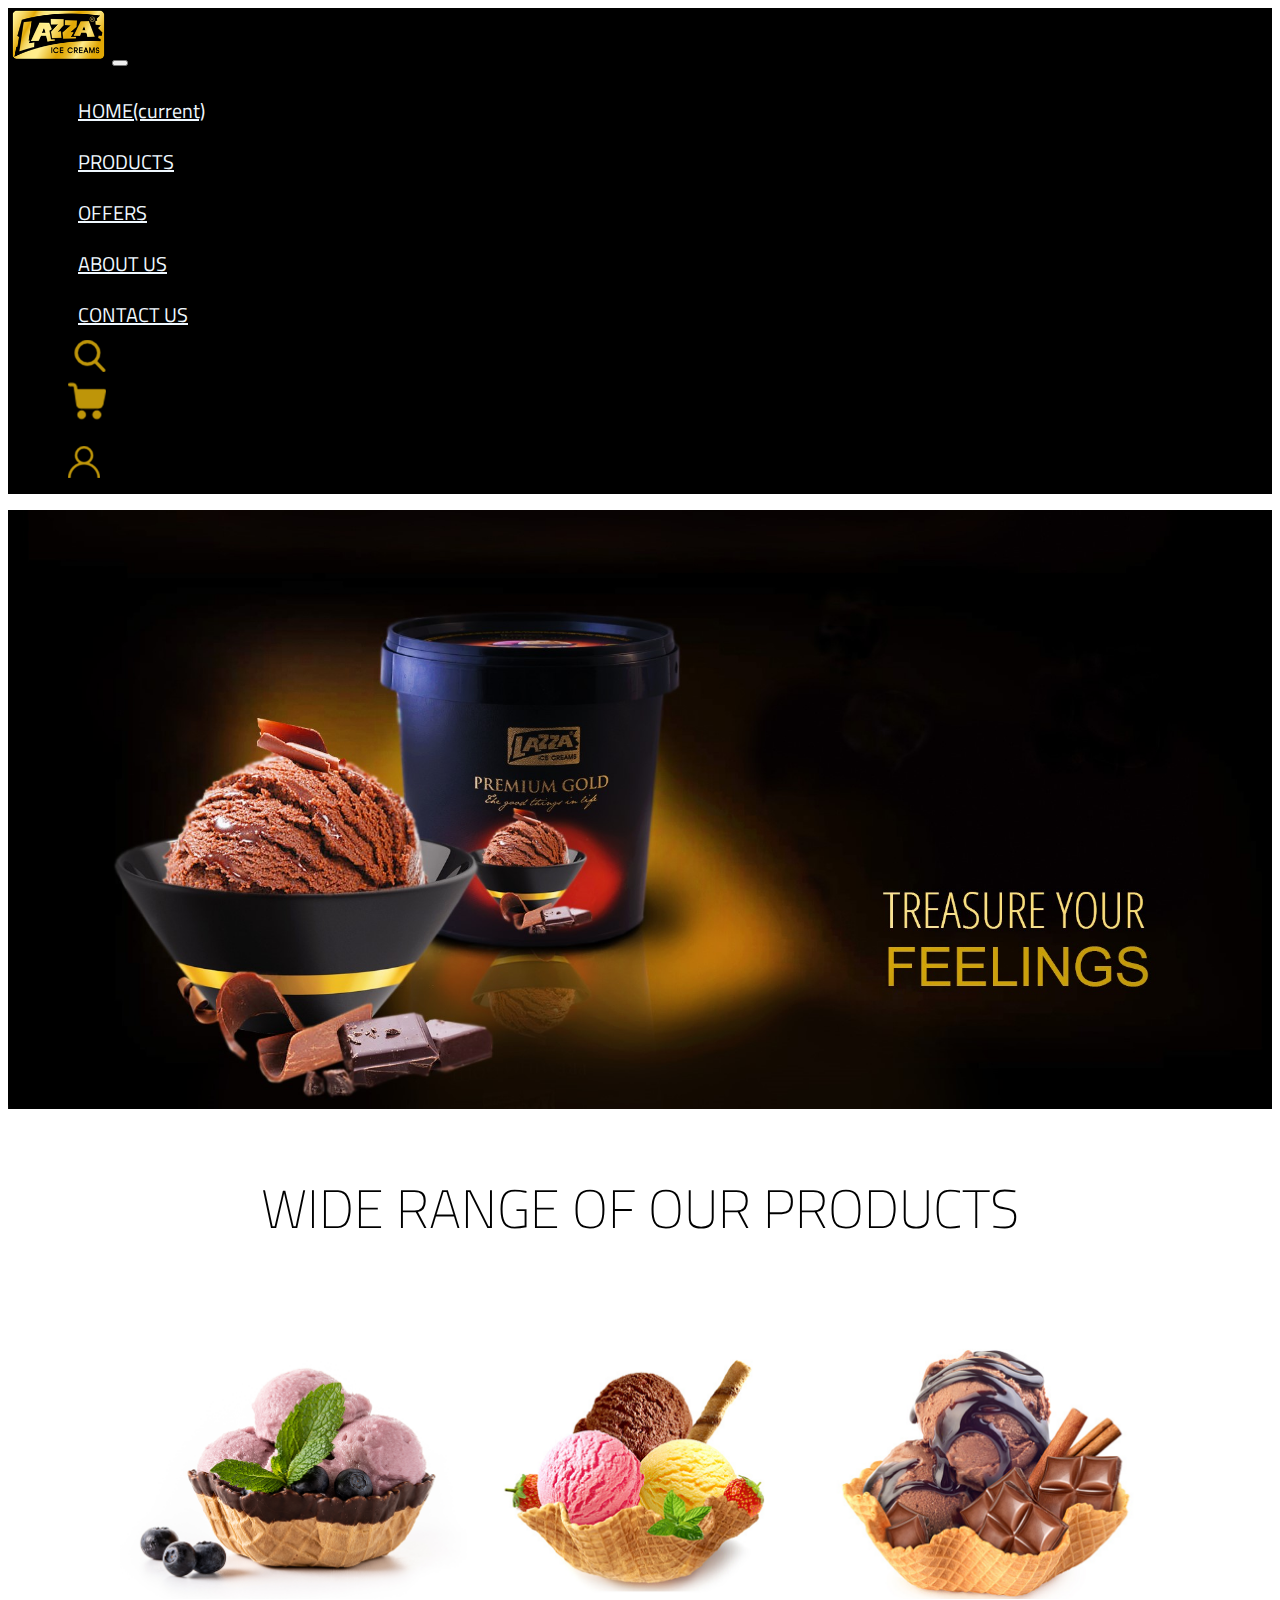
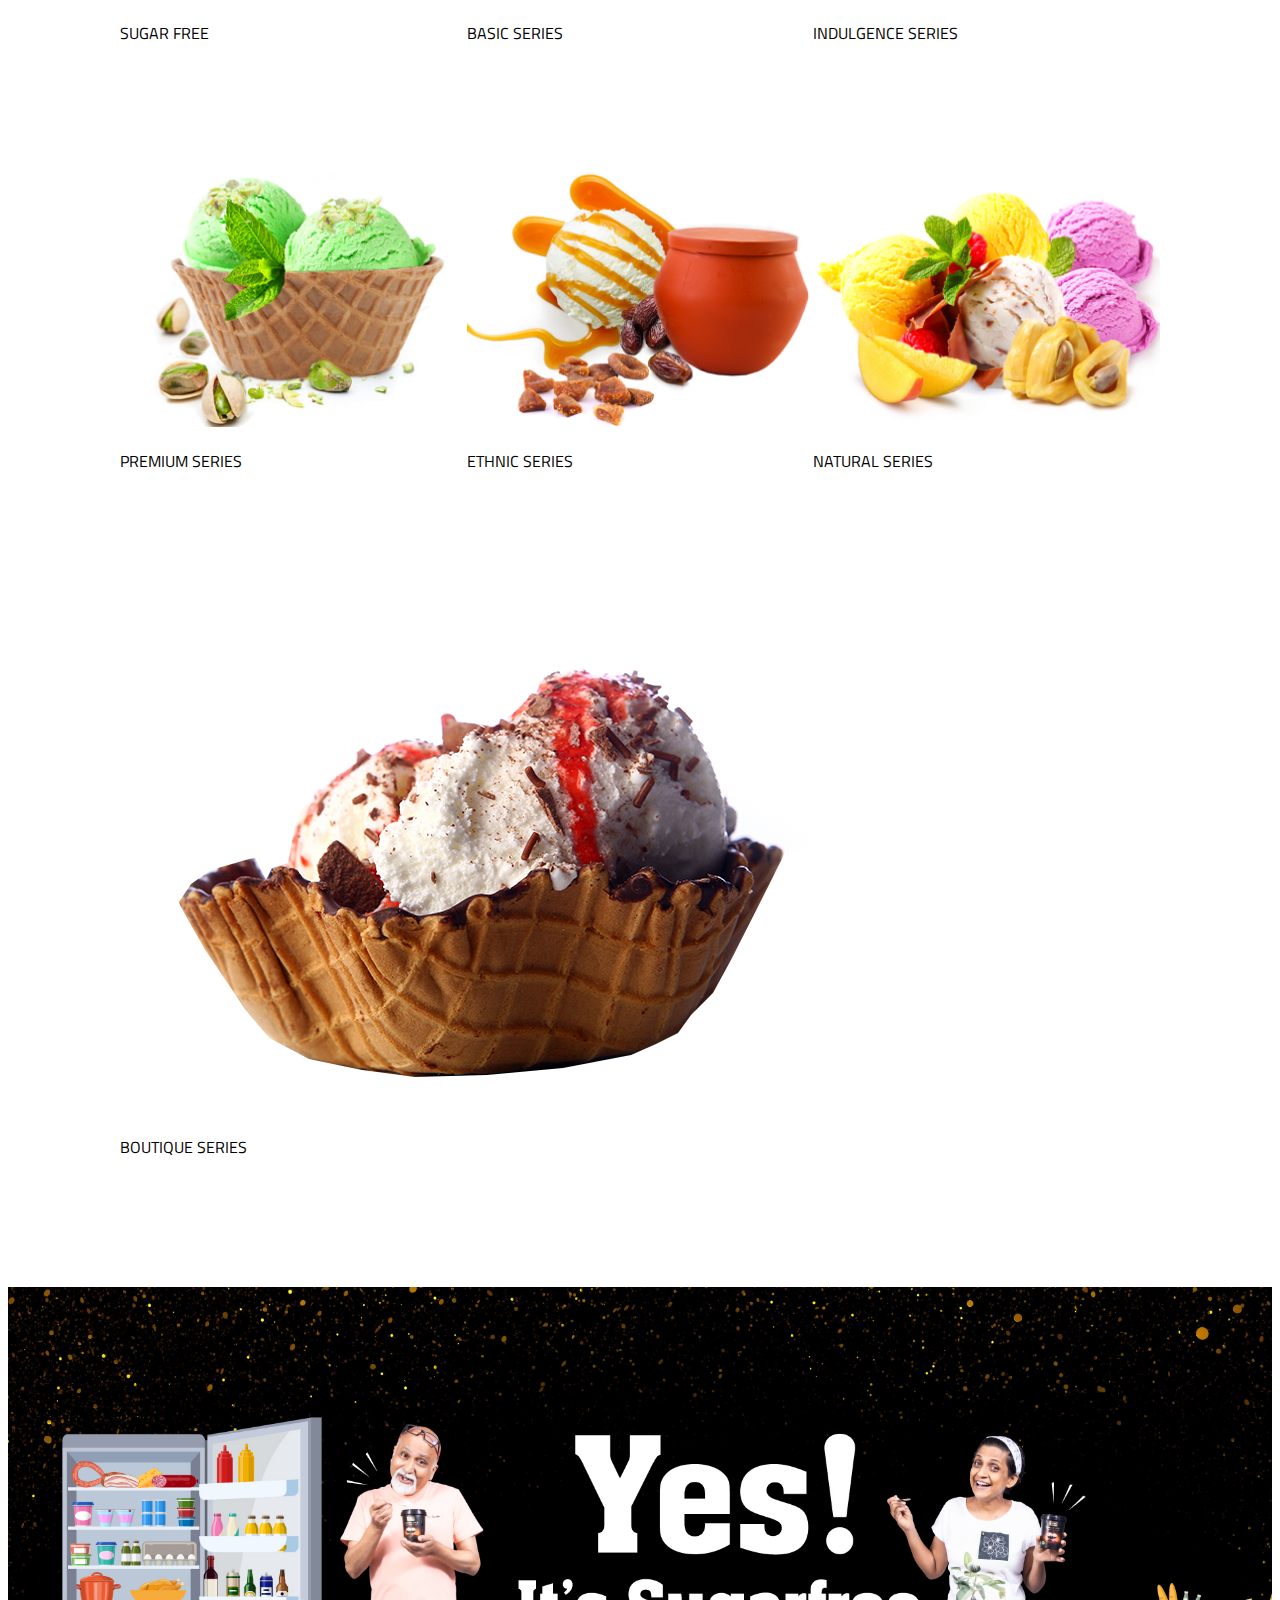
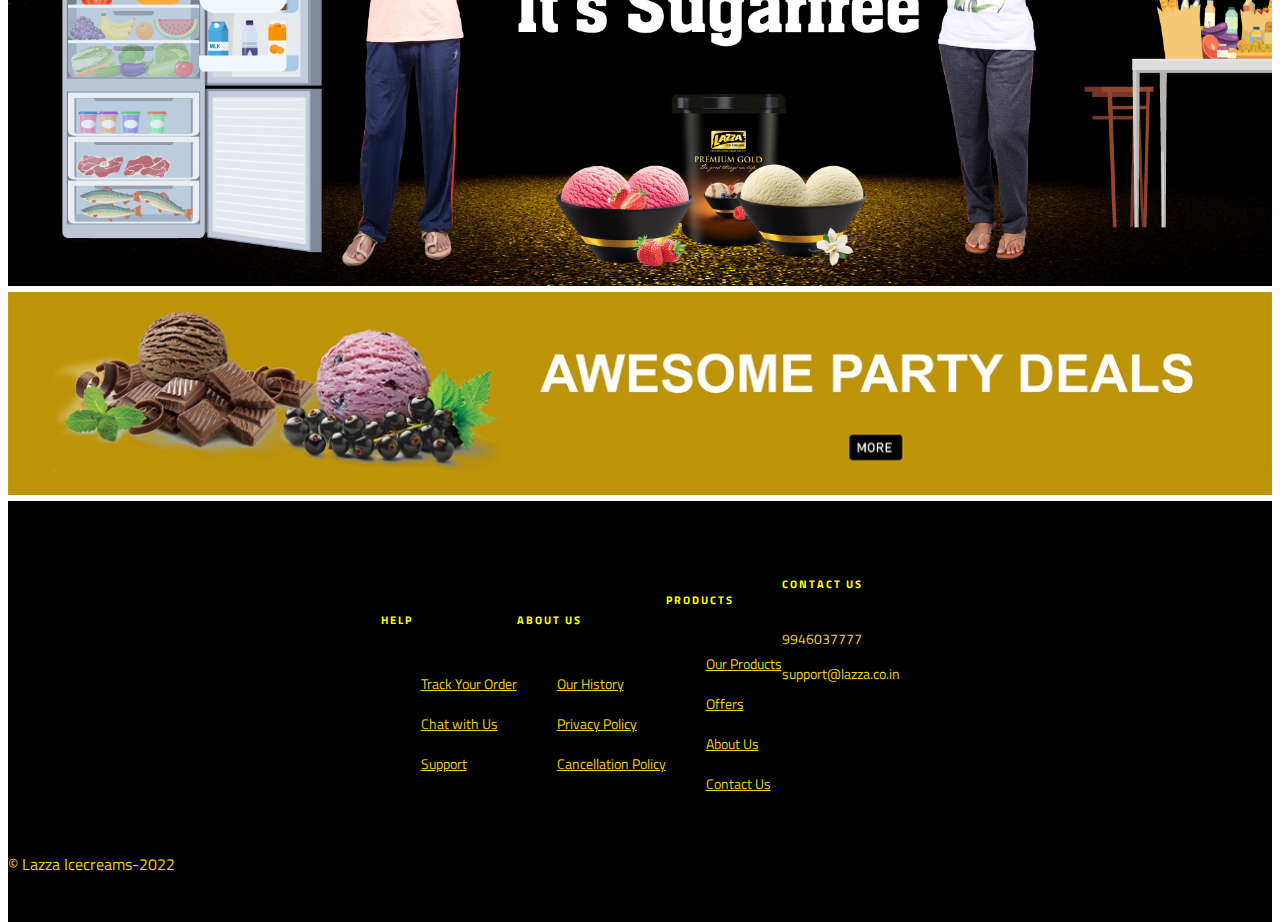
<file: lazzaresponsive/index.html>
<!DOCTYPE html>
<html lang="en">
<head>
    <meta charset="UTF-8">
    <meta name="viewport" content="width=device-width, initial-scale=1.0">
    <link rel="icon" href="image/header_logo.png">
    <link rel="stylesheet" href="https://use.fontawesome.com/releases/v5.8.1/css/all.css" integrity="sha384-50oBUHEmvpQ+1lW4y57PTFmhCaXp0ML5d60M1M7uH2+nqUivzIebhndOJK28anvf" crossorigin="anonymous">
    <link href="https://cdn.jsdelivr.net/npm/bootstrap@5.0.2/dist/css/bootstrap.min.css" rel="stylesheet" integrity="sha384-EVSTQN3/azprG1Anm3QDgpJLIm9Nao0Yz1ztcQTwFspd3yD65VohhpuuCOmLASjC" crossorigin="anonymous">
    <link rel="stylesheet" href="style.css">
    <link rel="stylesheet" href="https://cdn.jsdelivr.net/npm/bootstrap@5.0.2/dist/css/bootstrap.min.css" rel="stylesheet" integrity="sha384-EVSTQN3/azprG1Anm3QDgpJLIm9Nao0Yz1ztcQTwFspd3yD65VohhpuuCOmLASjC" crossorigin="anonymous">
    <title>Lazza Icecreams</title>
</head>

<body>
    <nav class="navbar sticky-top navbar-expand-lg rr">
        <div class="container">
          <img src="image/header_logo.png"  width="100px"  alt="">
          <button class="navbar-toggler" type="button" data-bs-toggle="collapse" data-bs-target="#navbarSupportedContent" aria-controls="navbarSupportedContent" aria-expanded="false" aria-label="Toggle navigation">
       <i class="fas fa-bars"></i>
      </button>
    
          <div class="collapse navbar-collapse" id="navbarSupportedContent">
            <ul class="navbar-nav mr-auto w-100 justify-content-end">
              <li class="nav-item active">
                <a style="color: aliceblue;"  class="nav-link " href="#">HOME<span class="sr-only">(current)</span></a>
              </li>
              <li class="nav-item">
                <a style="color:aliceblue;" class="nav-link" href="#">PRODUCTS</a>
                </li>
                <li class="nav-item">
                  <a style="color: aliceblue;" class="nav-link" href="#">OFFERS</a>
                  </li>
                  <li class="nav-item">
                    <a style="color: aliceblue;"class="nav-link" href="#">ABOUT US</a>
                  </li>
                    <li class ="nav-item">
                      <a style="color: aliceblue;"class="nav-link" href="#">CONTACT US</a>
                    </li>
                    <li class ="nav-icons">
                        <img src="image/search.png" alt="">
                      </li> <li class ="nav-item">
                        <img src="image/cart.png" alt="">
                      </li> <li class ="nav-item">
                       <img src="image/account.png" alt="">
                      </li>
                </ul>
          </div>
        </div>
      </nav>
 
    <div class="col-md-12 col-12">
        <div class="has-bg-img">
           <img class="bg-img" src="image/frame1.png" alt=" ">
          </div>
        </div>
   

    <div class="section">
    <h1>WIDE RANGE OF OUR PRODUCTS</h1>
    <div class="container">
      <div class="row text-center">
              <div class="col-md-4 col-12">
                <img src="image/sugerfree(1)3.png" width="100%" alt="">
                <div class="text centre">
                    <p>SUGAR FREE</p>
                </div>
                </div>
                <div class="col-md-4 col-12">
                    <img src="image/basic series.png"  width="100%" alt="">
                    <div class="text centre">
                        <p>BASIC SERIES</p>
                    </div>
                    </div> 
                    <div class="col-md-4 col-12">
                        <img src="image/Indulgence series.png"  width="100%" alt="">
                        <div class="text centre">
                            <p>INDULGENCE SERIES</p>
                        </div>
                    </div>
                    </div>
                    </div>
                    </div>
        
            <div class="container">
                <div class="row text-center">
                  <div class="col-md-4 col-12">
                    <img src="image/premium series.png" width="100%" alt="">
                    <div class="text centre">
                        <p>PREMIUM SERIES</p>
                    </div>
                    </div>
                    <div class="col-md-4 col-12">
                        <img src="image/ethnic series.png"  width="100%" alt="">
                        <div class="text centre">
                            <p>ETHNIC SERIES</p>
                        </div>
                        </div> 
                        <div class="col-md-4 col-12">
                            <img src="image//natural series.png"  width="100%" alt="">
                            <div class="text-centre">
                                <p>NATURAL SERIES</p>
                            </div>
                        </div>
                        </div>
                        </div>
                        </div>
                        <div class="container">
                            <div class="row text-center">
                              <div class="col-md-4 col-12">
                                <img src="image/boutique series.png" width="100%" alt="">
                                <div class="text centre">
                                    <p>BOUTIQUE SERIES</p>
                                </div>
                                </div>
                                </div>
                                </div>
                                <div class="pic1">
                                    <img src="image/frame2.png" width="100%">
                                    </div>
                                    <div class="pic2">
                                        <img src="image/1(a).png" width="100%">
                                        </div>
                                        
                                                           
                                         <footer class="section bg-footer">
                                            
                                            <div class="container foot text-center">
                                                <!-- <div class="logo1"><img src="image/simons.png"></div> -->
                                                    <div class="col-lg-3 f1">
                                                        <div class="">
                                                            <h6 class="footer-heading text-uppercase"style="color: yellow;">HELP</h6>
                                                            <ul class="list-unstyled footer-link mt-4">
                                                                <li><a href="">Track Your Order</a></li>
                                                                <li><a href="">Chat with Us</a></li>
                                                                <li><a href="">Support</a></li>
                                                               
                                                            </ul>
                                                        </div>
                                                    </div>
                                    
                                                    <div class="col-lg-3 f1">
                                                        <div class="">
                                                            <h6 class="footer-heading text-uppercase" style="color: yellow;">ABOUT US</h6>
                                                            <ul class="list-unstyled footer-link mt-4">
                                                                <li><a href="">Our History </a></li>
                                                                <li><a href="">Privacy Policy</a></li>
                                                                <li><a href="">Cancellation Policy</a></li>
                                                               
                                                            </ul>
                                                        </div>
                                                    </div>
                                    
                                                    <div class="col-lg-2 f1">
                                                        <div class="">
                                                            <h6 class="footer-heading text-uppercase" style="color: yellow;">PRODUCTS</h6>
                                                            <ul class="list-unstyled footer-link mt-4">
                                                                <li><a href="">Our Products </a></li>
                                                                <li><a href="">Offers</a></li>
                                                                <li><a href="">About Us</a></li>
                                                                <li><a href="">Contact Us</a></li>
                                                            </ul>
                                                        </div>
                                                    </div>
                                    
                                                    <div class="col-lg-4 f1">
                                                        <div class="">
                                                            <h6 class="footer-heading text-uppercase" style="color: yellow;">CONTACT US</h6>
                                                            <p class="contact-info">9946037777</p>
                                                            <p class="contact-info">support@lazza.co.in</p>
                                                            <div class="mt-5">
                                                                <ul class="list-inline">
                                                                    <li class="list-inline-item"><a href="#"><i class="fab facebook footer-social-icon fa-facebook"></i></i></a></li>
                                                                    <li class="list-inline-item"><a href="#"><i class="fab instagram footer-social-icon fa-instagram"></i></i></a></li>
                                                                    <li class="list-inline-item"><a href="#"><i class="fab pinterest footer-social-icon fa-pinterest"></i></i></a></li>
                                                                    
                                                                </ul>
                                                            </div>
                                                        </div>
                                                    </div>
                                    
                                                </div>
                                            </div>
                                             
                                           <div class="text-center mt-5">
                                           <p class="footer-alt mb-0 f-14">© Lazza Icecreams-2022</p>
                                           </div>
                                        </footer>                       
      

                                        <script src="https://code.jquery.com/jquery-3.3.1.slim.min.js" integrity="sha384-q8i/X+965DzO0rT7abK41JStQIAqVgRVzpbzo5smXKp4YfRvH+8abtTE1Pi6jizo" crossorigin="anonymous"></script>
                                        <script src="https://cdnjs.cloudflare.com/ajax/libs/popper.js/1.14.3/umd/popper.min.js"></script>
                                        <script src="https://stackpath.bootstrapcdn.com/bootstrap/4.1.3/js/bootstrap.min.js"></script>
                                        <!-- <script src="https://cdn.jsdelivr.net/npm/@popperjs/core@2.9.2/dist/umd/popper.min.js" integrity="sha384-IQsoLXl5PILFhosVNubq5LC7Qb9DXgDA9i+tQ8Zj3iwWAwPtgFTxbJ8NT4GN1R8p" crossorigin="anonymous"></script> -->
                                      <script src="https://cdn.jsdelivr.net/npm/bootstrap@5.0.2/dist/js/bootstrap.min.js" integrity="sha384-cVKIPhGWiC2Al4u+LWgxfKTRIcfu0JTxR+EQDz/bgldoEyl4H0zUF0QKbrJ0EcQF" crossorigin="anonymous"></script>
</body>
</html>
</file>
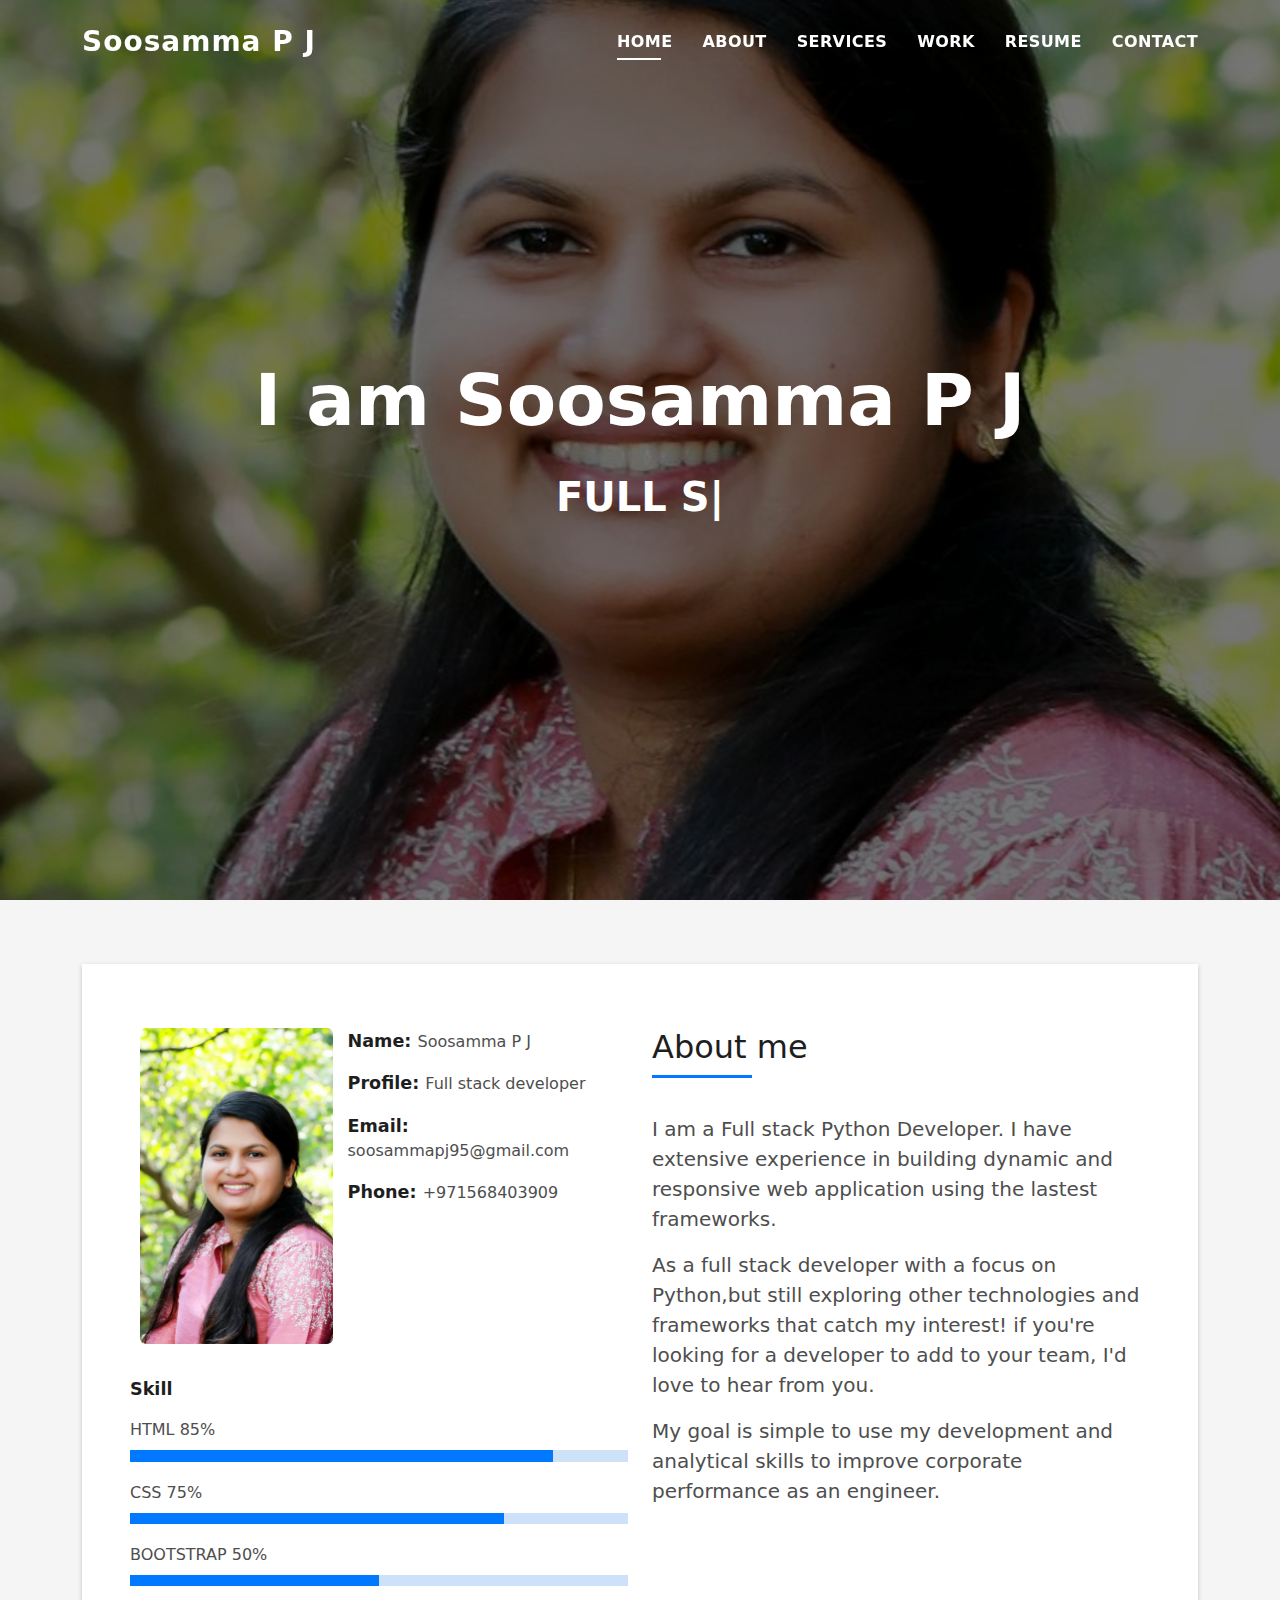
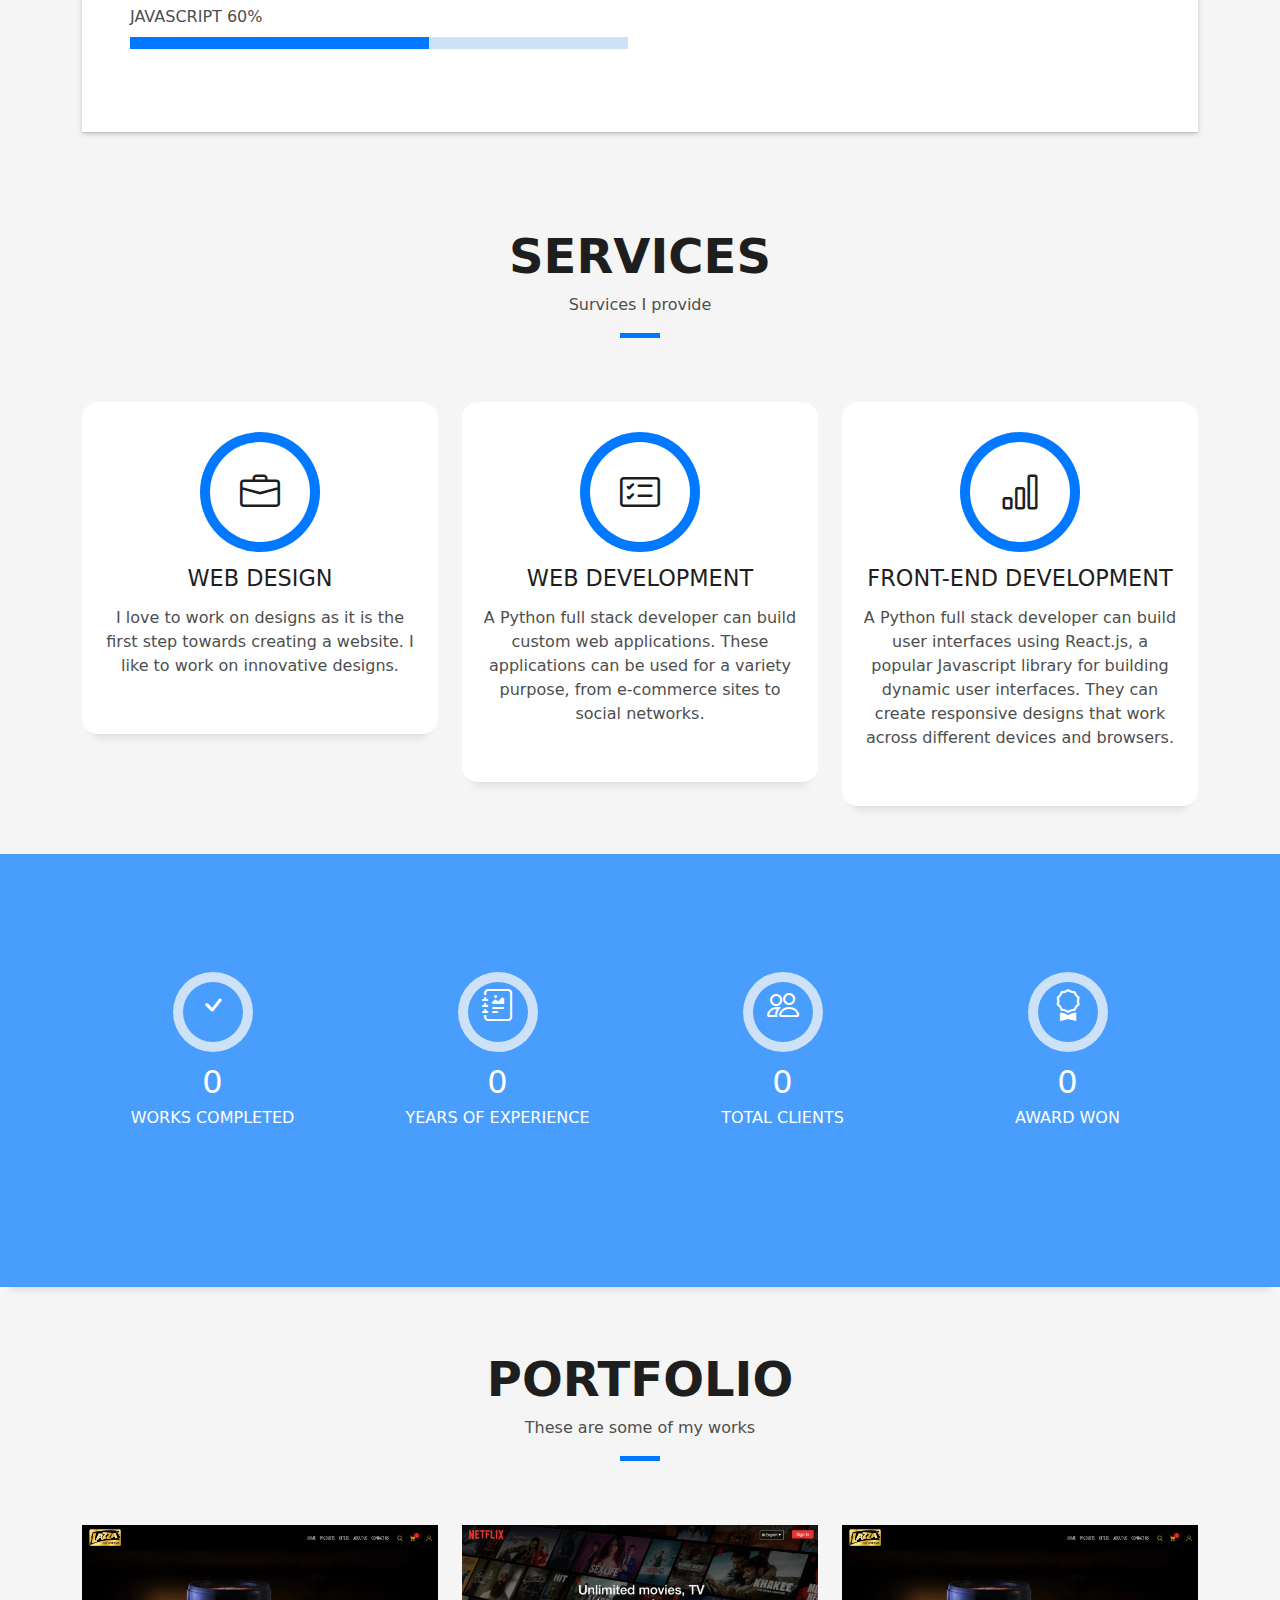
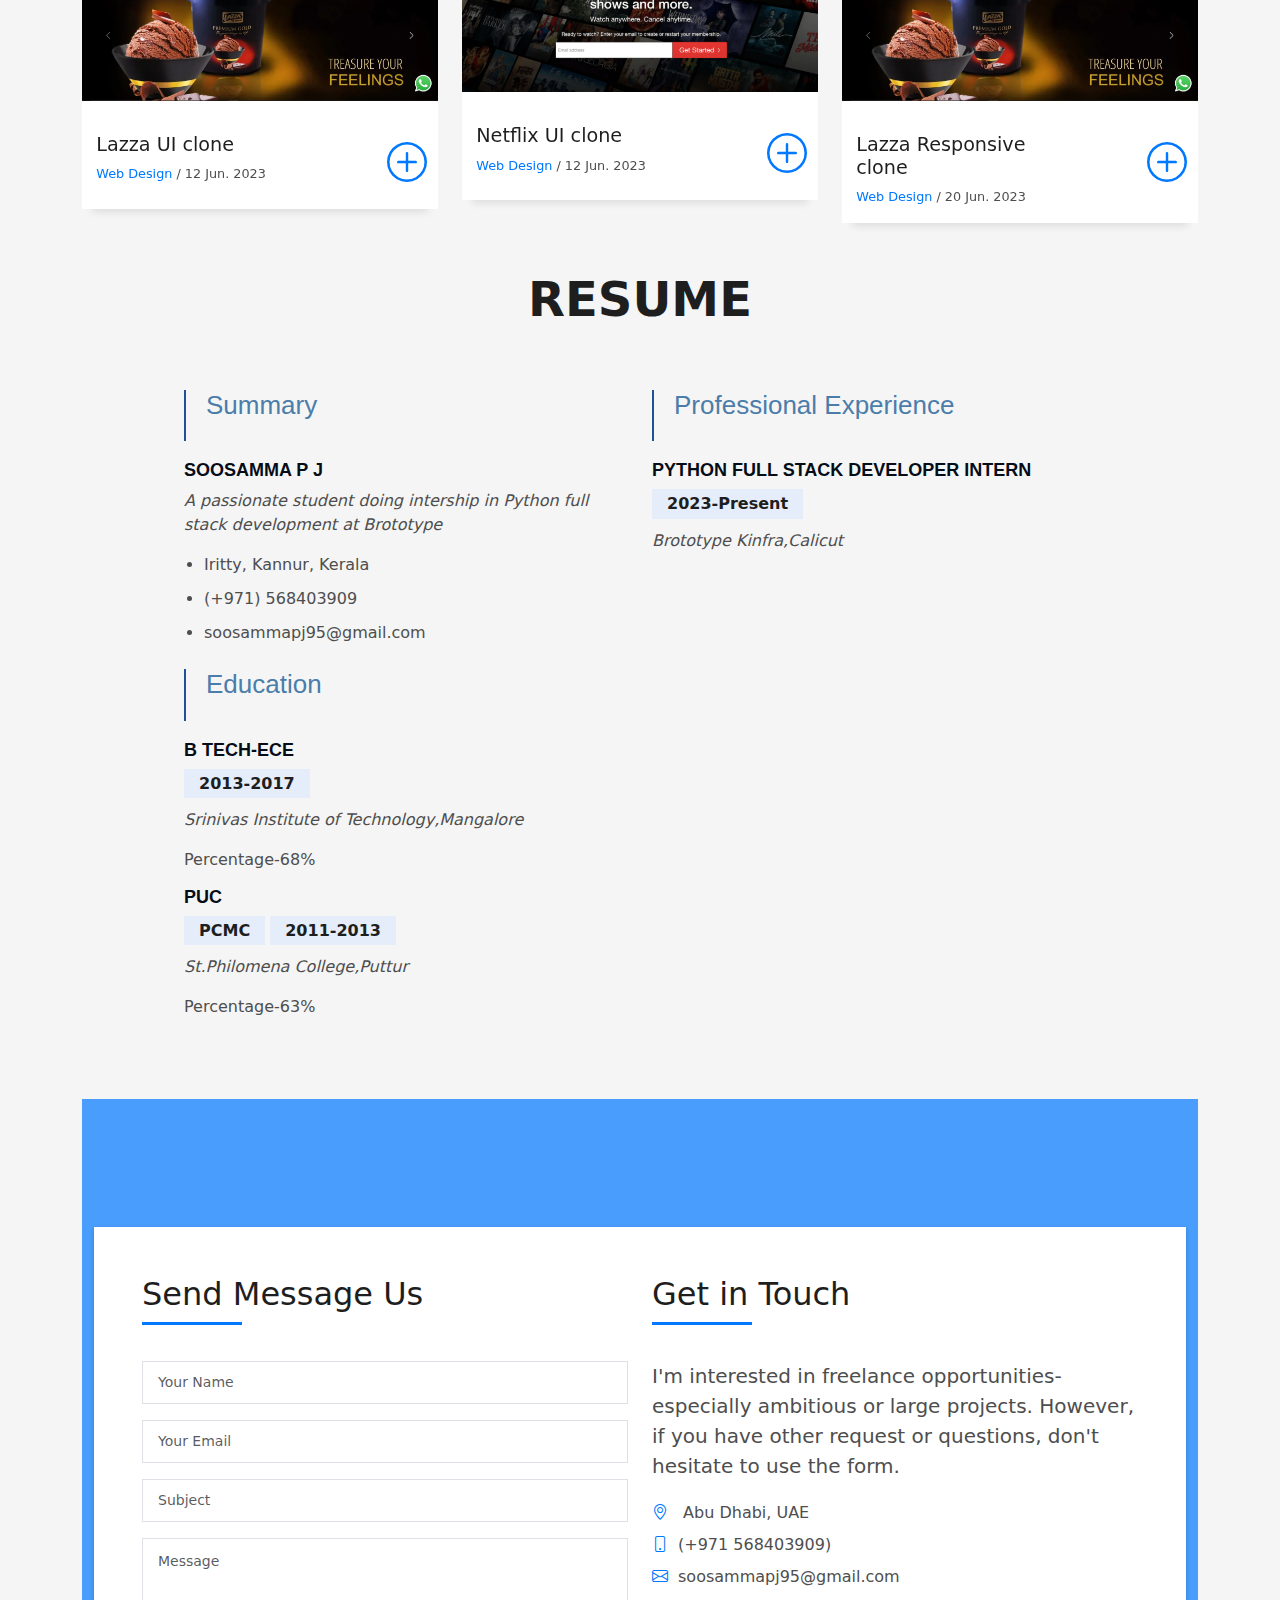
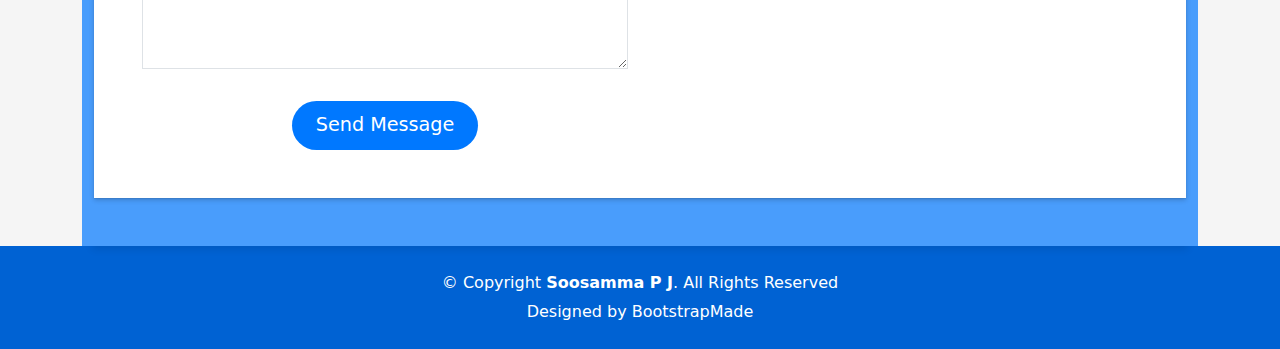
<file: portfolio/index.html>
<!DOCTYPE html>
<html lang="en">

<head>
  <meta charset="utf-8">
  <meta content="width=device-width, initial-scale=1.0" name="viewport">

  <title>SOOSAMMA P J-Portfolio </title>
  <meta content="" name="description">
  <meta content="" name="keywords">

  <!-- Favicons -->
  
  <link href="assets/img/favicon.png" rel="icon">
  <link href="assets/img/apple-touch-icon.png" rel="apple-touch-icon">

  <!-- Vendor CSS Files -->
  <link href="assets/vendor/bootstrap/css/bootstrap.min.css" rel="stylesheet">
  <link href="assets/vendor/bootstrap-icons/bootstrap-icons.css" rel="stylesheet">
  <link href="assets/vendor/glightbox/css/glightbox.min.css" rel="stylesheet">
  <link href="assets/vendor/swiper/swiper-bundle.min.css" rel="stylesheet">
  
  <!-- Template Main CSS File -->
  <link href="assets/css/style.css" rel="stylesheet">

  <script src="https://ajax.googleapis.com/ajax/libs/jquery/3.5.1/jquery.min.js"></script>
</head>

<body>

  <!-- ======= Header ======= -->
  <header id="header" class="fixed-top">
    <div class="container d-flex align-items-center justify-content-between">

      <h1 class="logo"><a href="index.html">Soosamma P J</a></h1>
      
      <nav id="navbar" class="navbar">
        <ul>
          <li><a class="nav-link scrollto active" href="#hero">Home</a></li>
          <li><a class="nav-link scrollto" href="#about">About</a></li>
          <li><a class="nav-link scrollto" href="#services">Services</a></li>
          <li><a class="nav-link scrollto " href="#work">Work</a></li>
          <li><a class="nav-link scrollto " href="#resume">Resume</a></li>
          
          <li><a class="nav-link scrollto" href="#contact">Contact</a></li>
        </ul>
        <i class="bi bi-list mobile-nav-toggle"></i>
      </nav><!-- .navbar -->

    </div>
  </header><!-- End Header -->

  <!-- ======= Hero Section ======= -->
  <div id="hero" class="hero route bg-image" style="background-image: url(assets/img/ANU.jpg)">
    <div class="overlay-itro"></div>
    <div class="hero-content display-table">
      <div class="table-cell">
        <div class="container">
          
          <h1 class="hero-title mb-4">I am Soosamma P J</h1>
          <p class="hero-subtitle"><span class="typed"
             data-typed-items="FULL Stack Python Developer,Freelancer"></span></p>
          
        </div>
      </div>
    </div>
  </div><!-- End Hero Section -->

  <main id="main">

    <!-- ======= About Section ======= -->
    <section id="about" class="about-mf sect-pt4 route">
      <div class="container">
        <div class="row">
          <div class="col-sm-12">
            <div class="box-shadow-full">
              <div class="row">
                <div class="col-md-6">
                  <div class="row">
                    <div class="col-sm-6 col-md-5">
                      <div class="about-img">
                        <img src="assets/img/ANU.jpg" class="img-fluid rounded b-shadow-a" alt="">
                      </div>
                    </div>
                    <div class="col-sm-6 col-md-7">
                      <div class="about-info">
                        <p><span class="title-s">Name: </span> <span>Soosamma P J</span></p>
                        <p><span class="title-s">Profile: </span> <span>Full stack developer</span></p>
                        <p><span class="title-s">Email: </span> <span>soosammapj95@gmail.com</span></p>
                        <p><span class="title-s">Phone: </span> <span>+971568403909</span></p>
                      </div>
                    </div>
                  </div>
                  <div class="skill-mf">
                    <p class="title-s">Skill</p>
                    <span>HTML</span> <span class="pull-right">85%</span>
                    <div class="progress">
                      <div class="progress-bar" role="progressbar" style="width: 85%;" aria-valuenow="85" aria-valuemin="0" aria-valuemax="100"></div>
                    </div>
                    <span>CSS</span> <span class="pull-right">75%</span>
                    <div class="progress">
                      <div class="progress-bar" role="progressbar" style="width: 75%" aria-valuenow="75" aria-valuemin="0" aria-valuemax="100"></div>
                    </div>
                    <span>BOOTSTRAP</span> <span class="pull-right">50%</span>
                    <div class="progress">
                      <div class="progress-bar" role="progressbar" style="width: 50%" aria-valuenow="50" aria-valuemin="0" aria-valuemax="100"></div>
                    </div>
                    <span>JAVASCRIPT</span> <span class="pull-right">60%</span>
                    <div class="progress">
                      <div class="progress-bar" role="progressbar" style="width: 60%" aria-valuenow="60" aria-valuemin="0" aria-valuemax="100"></div>
                    </div>
                  </div>
                </div>
                <div class="col-md-6">
                  <div class="about-me pt-4 pt-md-0">
                    <div class="title-box-2">
                      <h5 class="title-left">
                        About me
                      </h5>
                    </div>
                    <p class="lead">
                      I am a Full stack Python Developer. I have extensive experience in building dynamic and 
                      responsive web application using the lastest frameworks.

                    </p>
                    <p class="lead">
                      As a full stack developer with a focus on Python,but still exploring other technologies and frameworks that catch my interest!
                       if you're looking for a developer to add to your team, I'd love to hear from you.
                    </p>
                    <p class="lead">
                     My goal is simple to use my development and analytical skills to improve corporate performance as an engineer.
                    </p>
                  </div>
                </div>
              </div>
            </div>
          </div>
        </div>
      </div>
    </section><!-- End About Section -->


    <!-- ======= Services Section ======= -->
    <section id="services" class="services-mf pt-5 route">
      <div class="container">
        <div class="row">
          <div class="col-sm-12">
            <div class="title-box text-center">
              <h3 class="title-a">
                Services
              </h3>
              <p class="subtitle-a">
                Survices I provide
              </p>
              <div class="line-mf"></div>
            </div>
          </div>
        </div>
        <div class="row">
          <div class="col-md-4">
            <div class="service-box">
              <div class="service-ico">
                <span class="ico-circle"><i class="bi bi-briefcase"></i></span>
              </div>
              <div class="service-content">
                <h2 class="s-title">Web Design</h2>
                <p class="s-description text-center">
                  I love to work on designs as it is the first step towards creating a website. I like to work on innovative designs.
                </p>
              </div>
            </div>
          </div>
          <div class="col-md-4">
          <div class="service-box">
              <div class="service-ico">
                <span class="ico-circle"><i class="bi bi-card-checklist"></i></span>
              </div>
              <div class="service-content">
                <h2 class="s-title">Web Development</h2>
                <p class="s-description text-center">
                    A Python full stack developer can build custom web applications.
                     These applications can be used for a variety purpose, from e-commerce sites to social networks.
                </p>
              </div>
            </div>
          </div>
          <div class="col-md-4">
            <div class="service-box">
              <div class="service-ico">
                <span class="ico-circle"><i class="bi bi-bar-chart"></i></span>
              </div>
              <div class="service-content">
                <h2 class="s-title">Front-end development</h2>
                <p class="s-description text-center">
                  A Python full stack developer can build user interfaces using React.js, 
                  a popular Javascript library for building dynamic user interfaces. 
                  They can create responsive designs that work across different devices and browsers.
                </p>
              </div>
            </div>
          </div>
       </div>
      </div>
    </section><!-- End Services Section -->

    <!-- ======= Counter Section ======= -->
    <div class="section-counter paralax-mf bg-image">
      <div class="overlay-mf"></div>
      <div class="container position-relative">
        <div class="row">
          <div class="col-sm-3 col-lg-3">
            <div class="counter-box counter-box pt-4 pt-md-0">
              <div class="counter-ico">
                <span class="ico-circle"><i class="bi bi-check"></i></span>
              </div>
              <div class="counter-num">
                <p data-purecounter-start="0" data-purecounter-end="40" data-purecounter-duration="1" class="counter purecounter"></p>
                <span class="counter-text">WORKS COMPLETED</span>
              </div>
            </div>
          </div>
          <div class="col-sm-3 col-lg-3">
            <div class="counter-box pt-4 pt-md-0">
              <div class="counter-ico">
                <span class="ico-circle"><i class="bi bi-journal-richtext"></i></span>
              </div>
              <div class="counter-num">
                <p data-purecounter-start="0" data-purecounter-end="2" data-purecounter-duration="1" class="counter purecounter"></p>
                <span class="counter-text">YEARS OF EXPERIENCE</span>
              </div>
            </div>
          </div>
          <div class="col-sm-3 col-lg-3">
            <div class="counter-box pt-4 pt-md-0">
              <div class="counter-ico">
                <span class="ico-circle"><i class="bi bi-people"></i></span>
              </div>
              <div class="counter-num">
                <p data-purecounter-start="0" data-purecounter-end="5" data-purecounter-duration="1" class="counter purecounter"></p>
                <span class="counter-text">TOTAL CLIENTS</span>
              </div>
            </div>
          </div>
          <div class="col-sm-3 col-lg-3">
            <div class="counter-box pt-4 pt-md-0">
              <div class="counter-ico">
                <span class="ico-circle"><i class="bi bi-award"></i></span>
              </div>
              <div class="counter-num">
                <p data-purecounter-start="0" data-purecounter-end="2" data-purecounter-duration="1" class="counter purecounter"></p>
                <span class="counter-text">AWARD WON</span>
              </div>
            </div>
          </div>
        </div>
      </div>
    </div><!-- End Counter Section -->

    <!-- ======= Portfolio Section ======= -->
    <section id="work" class="portfolio-mf sect-pt4 route">
      <div class="container">
        <div class="row">
          <div class="col-sm-12">
            <div class="title-box text-center">
              <h3 class="title-a">
                Portfolio
              </h3>
              <p class="subtitle-a">
                These are some of my works
              </p>
              <div class="line-mf"></div>
            </div>
          </div>
        </div>
        <div class="row">
          <div class="col-md-4">
            <div class="work-box">
              <a href="https://soosamma.github.io/laza/" data-gallery="portfolioGallery" class="portfolio-lightbox">
                <div class="work-img">
                  <img src="assets/img/Lazawebp.jpg" alt="" class="img-fluid">
                </div>
              </a>
              <div class="work-content">
                <div class="row">
                  <div class="col-sm-8">
                    <h2 class="w-title">Lazza UI clone</h2>
                    <div class="w-more">
                      <span class="w-ctegory">Web Design</span> / <span class="w-date">12 Jun. 2023</span>
                    </div>
                  </div>
                  <div class="col-sm-4">
                    <div class="w-like">
                      <a href="https://soosamma.github.io/laza/"> <span class="bi bi-plus-circle"></span></a>
                    </div>
                  </div>
                </div>
              </div>
            </div>
          </div>
          <div class="col-md-4">
            <div class="work-box">
              <a href="https://soosamma.github.io/Netflixclone/" data-gallery="portfolioGallery" class="portfolio-lightbox">
                <div class="work-img">
                  <img src="assets/img/netflix-movie-download.webp" alt="" class="img-fluid">
                </div>
              </a>
              <div class="work-content">
                <div class="row">
                  <div class="col-sm-8">
                    <h2 class="w-title">Netflix UI clone</h2>
                    <div class="w-more">
                      <span class="w-ctegory">Web Design</span> / <span class="w-date">12 Jun. 2023</span>
                    </div>
                  </div>
                  <div class="col-sm-4">
                    <div class="w-like">
                      <a href="https://soosamma.github.io/Netflixclone/"> <span class="bi bi-plus-circle"></span></a>
                    </div>
                  </div>
                </div>
              </div>
            </div>
          </div>
          <div class="col-md-4">
            <div class="work-box">
              <a href="https://soosamma.github.io/lazzaresponsive/" data-gallery="portfolioGallery" class="portfolio-lightbox">
                <div class="work-img">
                  <img src="assets/img/Lazawebp.jpg" alt="" class="img-fluid">
                </div>
              </a>
              <div class="work-content">
                <div class="row">
                  <div class="col-sm-8">
                    <h2 class="w-title">Lazza Responsive clone</h2>
                    <div class="w-more">
                      <span class="w-ctegory">Web Design</span> / <span class="w-date">20 Jun. 2023</span>
                    </div>
                  </div>
                  <div class="col-sm-4">
                    <div class="w-like">
                      <a href="https://soosamma.github.io/lazzaresponsive/"> <span class="bi bi-plus-circle"></span></a>
                    </div>
                  </div>
                </div>
              </div>
            </div>
          </div>


        </div>
      </div>
    </section><!-- End Portfolio Section -->

   

    <!-- ======= resume ======= -->
    <section id="resume" class="resume">
      <div class="container">

        <div class="col-sm-12">
            <div class="title-box text-center">
              <h3 class="title-a">
                Resume
              </h3>
            </div>
        </div>
        <div class="row">
          <div class="col-lg-6" data-aos="fade-up" style="padding-left: 10%;">
            <h3 class="resume-title">Summary</h3>
            <div class="resume-item pb-0">
              <h4> Soosamma P J</h4>
              <p><em> A passionate student doing intership in Python full stack development at Brototype</em></p>
              <ul>
                <li>Iritty, Kannur, Kerala</li>
                <li>(+971) 568403909</li>
                <li>soosammapj95@gmail.com</li>
                </ul>
            </div>

            <h3 class="resume-title">Education</h3>
            <div class="resume-item">
              <h4>B Tech-ECE</h4>
              <h5>2013-2017</h5>
              <p><em>Srinivas Institute of Technology,Mangalore</em></p>
              <p>Percentage-68%</p>
            </div>

            <div class="resume-item">
              <h4>PUC</h4>
              <h5>PCMC</h5>
              <h5>2011-2013</h5>
              <p><em>St.Philomena College,Puttur</em></p>
              <p>Percentage-63%</p>
            </div>
          </div>
            <div class="col-lg-6" data-aos="fade-up" data-aos-delay="100">
              <h3 class="resume-title">Professional Experience</h3>
              <div class="resume-item">
                <h4> Python Full stack developer Intern</h4>
                <h5>2023-Present</h5>
                <p><em>Brototype Kinfra,Calicut</em></p>
              </div>
            </div>
          </div>
          <!--End of Resume Session-->

<!-- ======= Contact Section ======= -->
<section id="contact" class="paralax-mf footer-paralax bg-image sect-mt4 route" style="background-image: url(assets/img/overlay-bg.jpg)">
  <div class="overlay-mf"></div>
  <div class="container">
    <div class="row">
      <div class="col-sm-12">
        <div class="contact-mf">
          <div id="contact" class="box-shadow-full">
            <div class="row">
              <div class="col-md-6">
                <div class="title-box-2">
                  <h5 class="title-left">
                    Send Message Us
                  </h5>
                </div>
                <div>
                  <form id="submit-form"  action=""  class="email-form">
                    <div class="row">
                      <div class="col-md-12 mb-3">
                        <div class="form-group">
                          <input type="text" name="name" class="form-control" id="name" placeholder="Your Name" required>
                        </div>
                      </div>
                      <div class="col-md-12 mb-3">
                        <div class="form-group">
                          <input type="email" class="form-control" name="email" id="email" placeholder="Your Email" required>
                        </div>
                      </div>
                      <div class="col-md-12 mb-3">
                        <div class="form-group">
                          <input type="text" class="form-control" name="subject" id="subject" placeholder="Subject" required>
                        </div>
                      </div>
                      <div class="col-md-12">
                        <div class="form-group">
                          <textarea class="form-control" name="message" rows="5" placeholder="Message" required></textarea>
                        </div>
                      </div>
                      <div class="col-md-12 text-center my-3">
                        <div class="loading">Loading</div>
                        <div class="error-message"></div>
                        <div class="sent-message">Your message has been sent. Thank you!</div>
                      </div>
                      <div class="col-md-12 text-center">
                        <button type="submit" class="button button-a button-big button-rouded">Send Message</button>
                      </div>
                    </div>
                  </form>
                </div>
              </div>
              <div class="col-md-6">
                    <div class="title-box-2 pt-4 pt-md-0">
                      <h5 class="title-left">
                        Get in Touch
                      </h5>
                    </div>
                    <div class="more-info">
                      <p class="lead">
                       I'm interested in freelance opportunities-especially ambitious or large projects. However, if you have other request or questions, don't hesitate to use the form.
                      </p>
                      <ul class="list-ico">
                        <li><span class="bi bi-geo-alt"></span> Abu Dhabi, UAE</li>
                        <li><span class="bi bi-phone"></span>(+971 568403909)</li>
                        <li><span class="bi bi-envelope"></span>soosammapj95@gmail.com</li>
                      </ul>
                    </div>
                    
                  </div>
                </div>
              </div>
            </div>
          </div>
        </div>
      </div>
    </section><!-- End Contact Section -->

  </main><!-- End #main -->

  <!-- ======= Footer ======= -->
  <footer>
    <div class="container">
      <div class="row">
        <div class="col-sm-12">
          <div class="copyright-box">
            <p class="copyright">&copy; Copyright <strong>Soosamma P J</strong>. All Rights Reserved</p>
            <div class="credits">
             
              Designed by <a href="https://bootstrapmade.com/">BootstrapMade</a>
            </div>
          </div>
        </div>
      </div>
    </div>
  </footer><!-- End  Footer -->

  <div id="preloader"></div>
  <a href="#" class="back-to-top d-flex align-items-center justify-content-center"><i class="bi bi-arrow-up-short"></i></a>

  <!-- Vendor JS Files -->
  <script src="assets/vendor/purecounter/purecounter_vanilla.js"></script>
  <script src="assets/vendor/bootstrap/js/bootstrap.bundle.min.js"></script>
  <script src="assets/vendor/glightbox/js/glightbox.min.js"></script>
  <script src="assets/vendor/swiper/swiper-bundle.min.js"></script>
  <script src="assets/vendor/typed.js/typed.umd.js"></script>
  <script src="assets/vendor/php-email-form/validate.js"></script>

  <!-- Template Main JS File -->
  <script src="assets/js/main.js"></script>

  
  <script>
    $("#submit-form").submit((e)=>{
        e.preventDefault()

        $.ajax({
            url:"https://script.google.com/macros/s/AKfycbw6bvFTnV6yYle2dvTaihobEpirQ3G2-URJXsHRduk9Z0rf4DoKch9g1fCs1U1sAfOKCw/exec",
            data:$("#submit-form").serialize(),
            method:"post",
            success:function (response){
                alert("Form submitted successfully")
                window.location.reload()
                
            },
            error:function (err){
                alert("Something Error")

            }
        })
    })
</script>



</body>

</html>
</file>
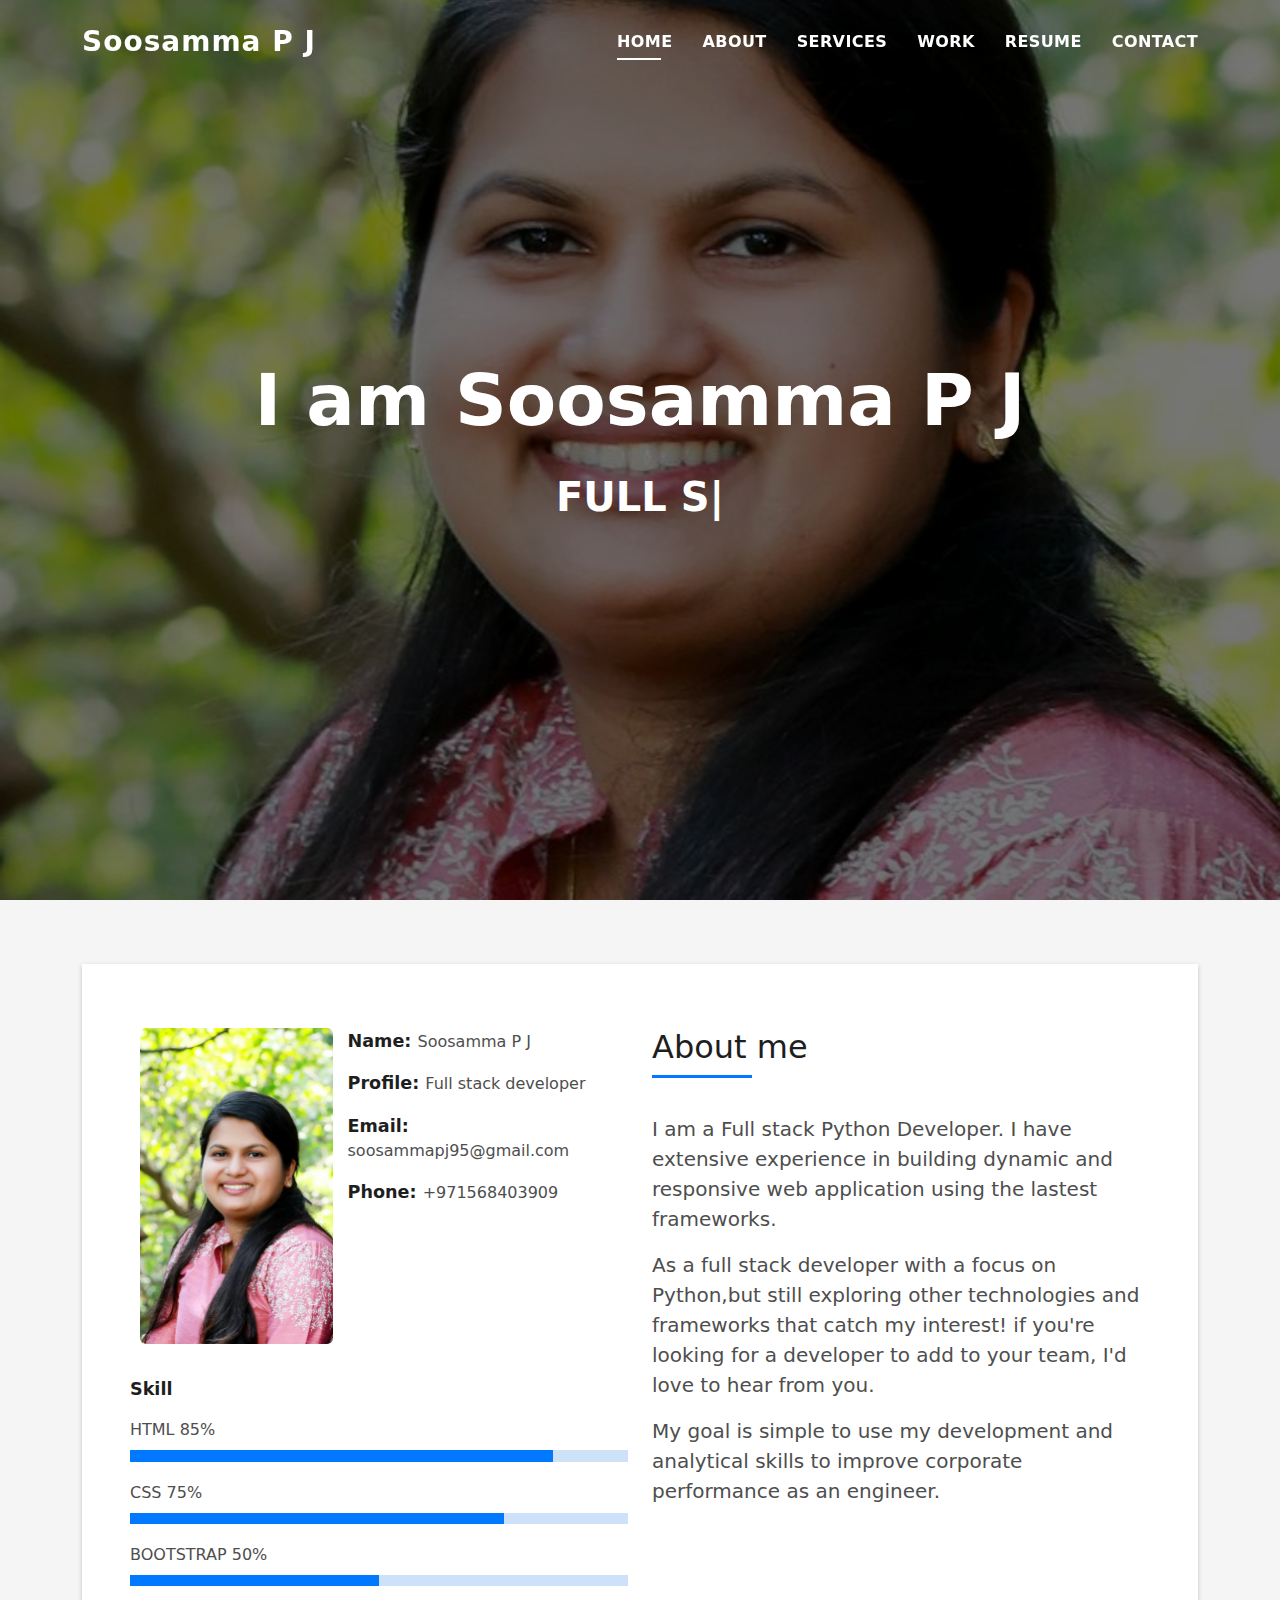
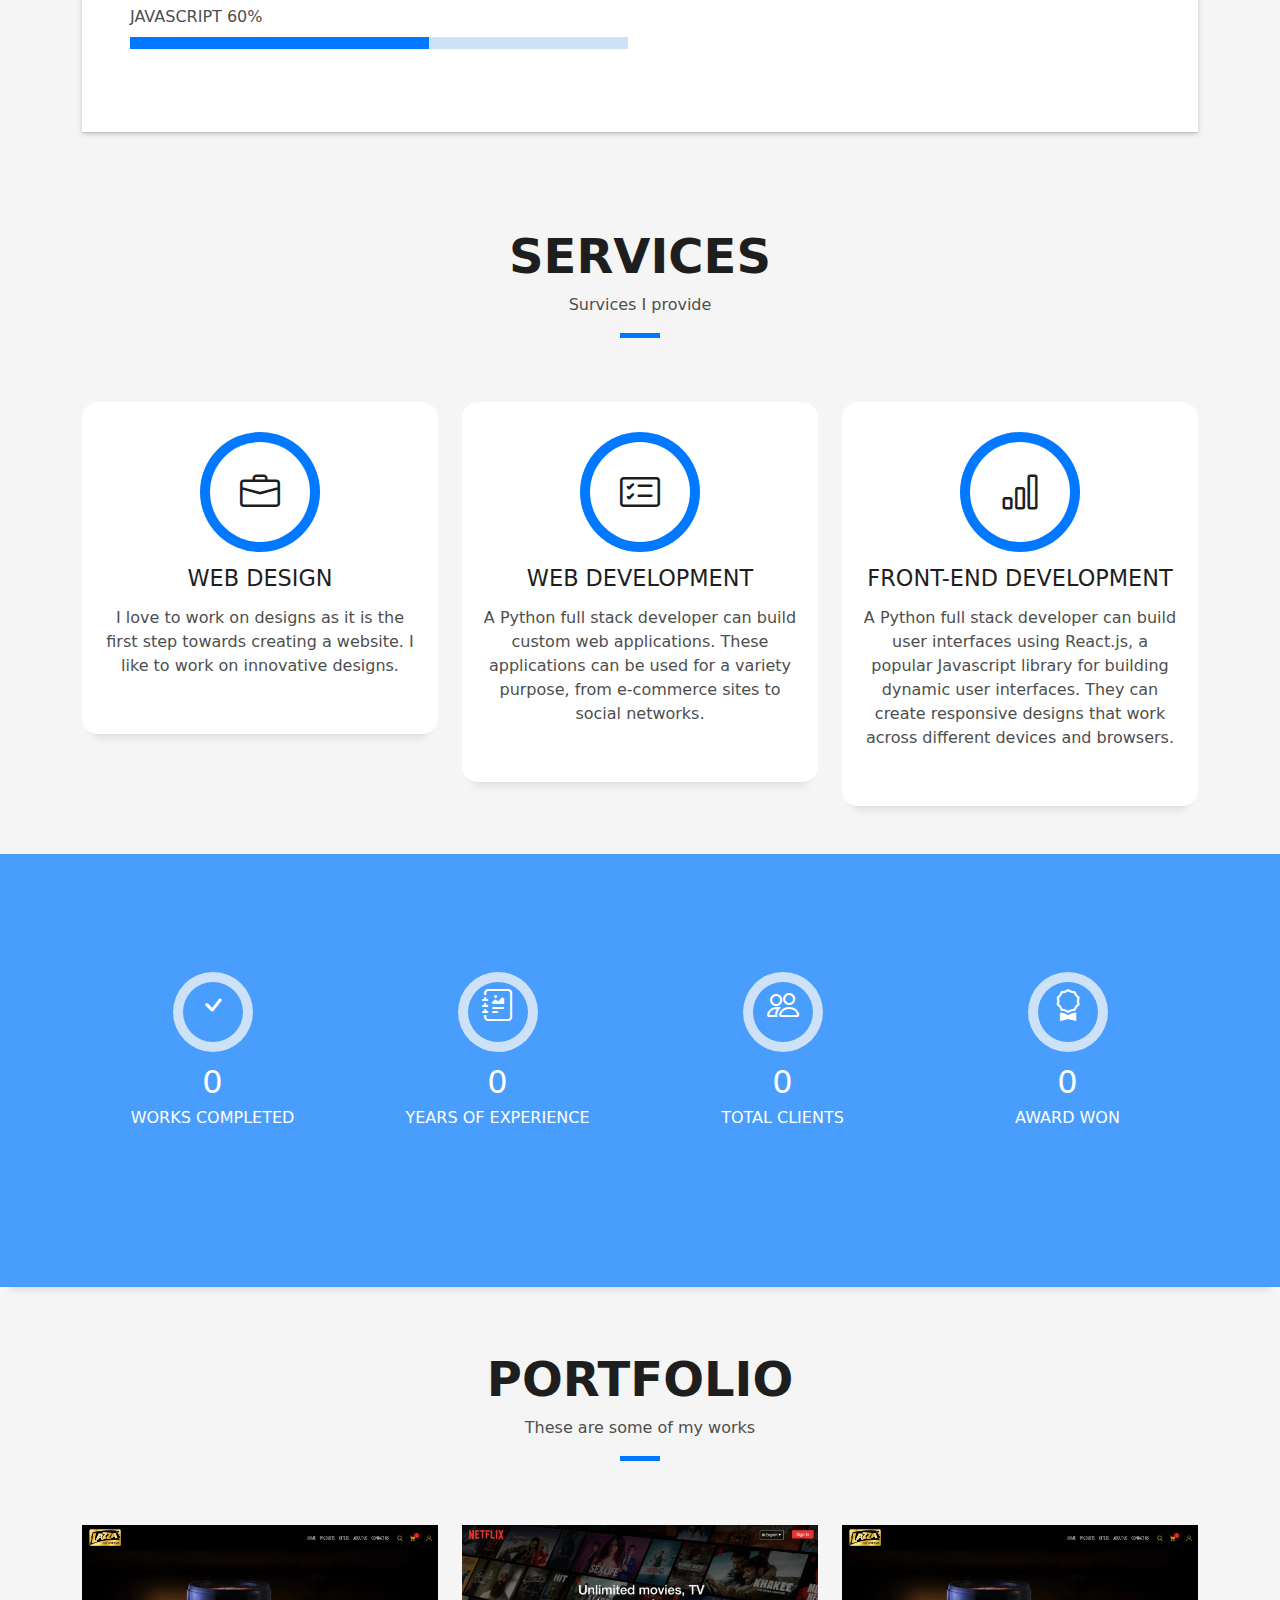
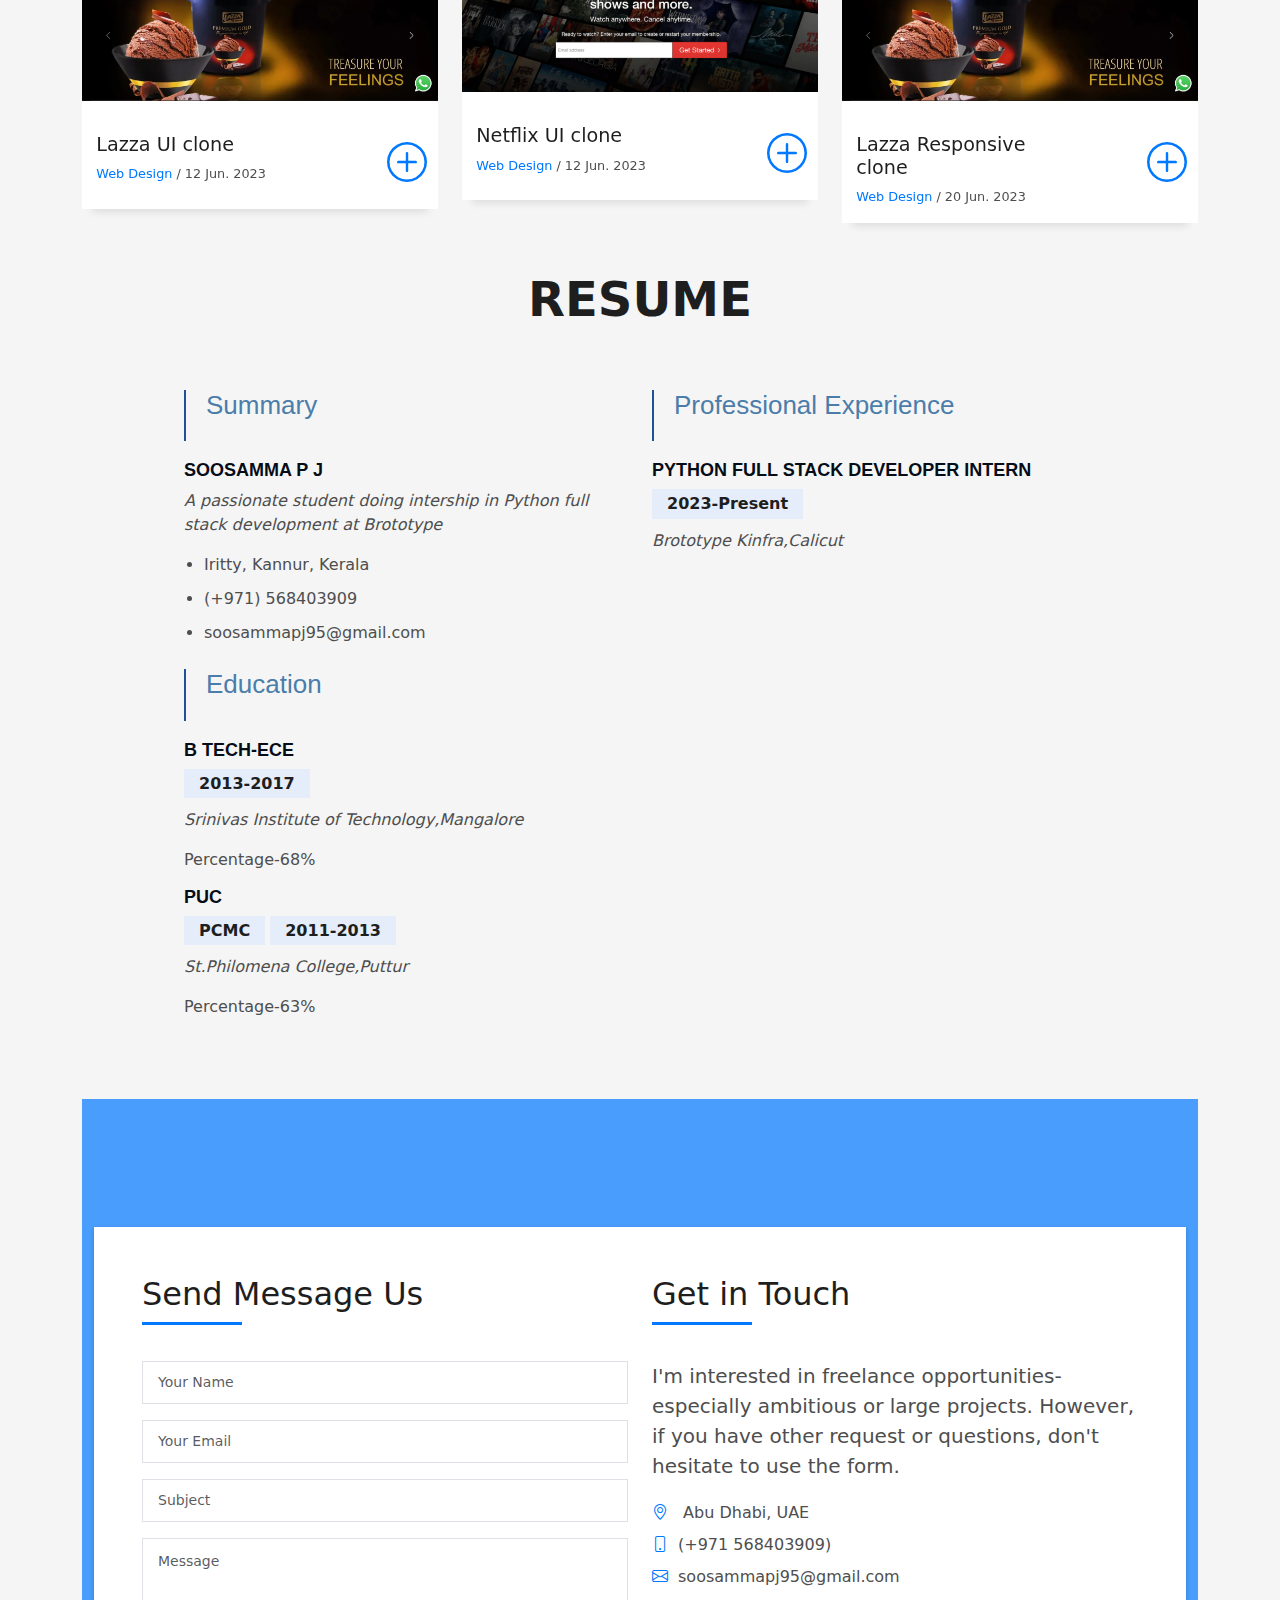
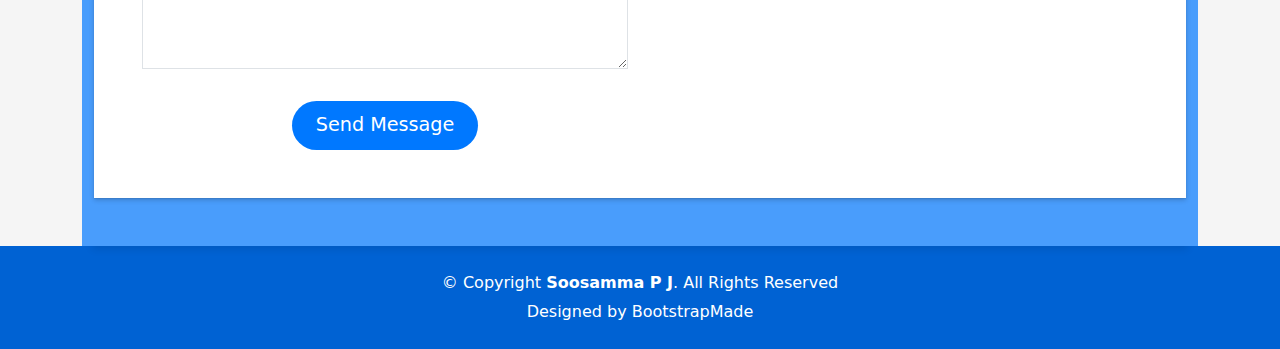
<file: portfolio/DevFolio/index.html>
<!DOCTYPE html>
<html lang="en">

<head>
  <meta charset="utf-8">
  <meta content="width=device-width, initial-scale=1.0" name="viewport">

  <title>SOOSAMMA P J-Portfolio </title>
  <meta content="" name="description">
  <meta content="" name="keywords">

  <!-- Favicons -->
  
  <link href="assets/img/favicon.png" rel="icon">
  <link href="assets/img/apple-touch-icon.png" rel="apple-touch-icon">

  <!-- Vendor CSS Files -->
  <link href="assets/vendor/bootstrap/css/bootstrap.min.css" rel="stylesheet">
  <link href="assets/vendor/bootstrap-icons/bootstrap-icons.css" rel="stylesheet">
  <link href="assets/vendor/glightbox/css/glightbox.min.css" rel="stylesheet">
  <link href="assets/vendor/swiper/swiper-bundle.min.css" rel="stylesheet">
  
  <!-- Template Main CSS File -->
  <link href="assets/css/style.css" rel="stylesheet">

  <script src="https://ajax.googleapis.com/ajax/libs/jquery/3.5.1/jquery.min.js"></script>
</head>

<body>

  <!-- ======= Header ======= -->
  <header id="header" class="fixed-top">
    <div class="container d-flex align-items-center justify-content-between">

      <h1 class="logo"><a href="index.html">Soosamma P J</a></h1>
      
      <nav id="navbar" class="navbar">
        <ul>
          <li><a class="nav-link scrollto active" href="#hero">Home</a></li>
          <li><a class="nav-link scrollto" href="#about">About</a></li>
          <li><a class="nav-link scrollto" href="#services">Services</a></li>
          <li><a class="nav-link scrollto " href="#work">Work</a></li>
          <li><a class="nav-link scrollto " href="#resume">Resume</a></li>
          
          <li><a class="nav-link scrollto" href="#contact">Contact</a></li>
        </ul>
        <i class="bi bi-list mobile-nav-toggle"></i>
      </nav><!-- .navbar -->

    </div>
  </header><!-- End Header -->

  <!-- ======= Hero Section ======= -->
  <div id="hero" class="hero route bg-image" style="background-image: url(assets/img/ANU.jpg)">
    <div class="overlay-itro"></div>
    <div class="hero-content display-table">
      <div class="table-cell">
        <div class="container">
          
          <h1 class="hero-title mb-4">I am Soosamma P J</h1>
          <p class="hero-subtitle"><span class="typed"
             data-typed-items="FULL Stack Python Developer,Freelancer"></span></p>
          
        </div>
      </div>
    </div>
  </div><!-- End Hero Section -->

  <main id="main">

    <!-- ======= About Section ======= -->
    <section id="about" class="about-mf sect-pt4 route">
      <div class="container">
        <div class="row">
          <div class="col-sm-12">
            <div class="box-shadow-full">
              <div class="row">
                <div class="col-md-6">
                  <div class="row">
                    <div class="col-sm-6 col-md-5">
                      <div class="about-img">
                        <img src="assets/img/ANU.jpg" class="img-fluid rounded b-shadow-a" alt="">
                      </div>
                    </div>
                    <div class="col-sm-6 col-md-7">
                      <div class="about-info">
                        <p><span class="title-s">Name: </span> <span>Soosamma P J</span></p>
                        <p><span class="title-s">Profile: </span> <span>Full stack developer</span></p>
                        <p><span class="title-s">Email: </span> <span>soosammapj95@gmail.com</span></p>
                        <p><span class="title-s">Phone: </span> <span>+971568403909</span></p>
                      </div>
                    </div>
                  </div>
                  <div class="skill-mf">
                    <p class="title-s">Skill</p>
                    <span>HTML</span> <span class="pull-right">85%</span>
                    <div class="progress">
                      <div class="progress-bar" role="progressbar" style="width: 85%;" aria-valuenow="85" aria-valuemin="0" aria-valuemax="100"></div>
                    </div>
                    <span>CSS</span> <span class="pull-right">75%</span>
                    <div class="progress">
                      <div class="progress-bar" role="progressbar" style="width: 75%" aria-valuenow="75" aria-valuemin="0" aria-valuemax="100"></div>
                    </div>
                    <span>BOOTSTRAP</span> <span class="pull-right">50%</span>
                    <div class="progress">
                      <div class="progress-bar" role="progressbar" style="width: 50%" aria-valuenow="50" aria-valuemin="0" aria-valuemax="100"></div>
                    </div>
                    <span>JAVASCRIPT</span> <span class="pull-right">60%</span>
                    <div class="progress">
                      <div class="progress-bar" role="progressbar" style="width: 60%" aria-valuenow="60" aria-valuemin="0" aria-valuemax="100"></div>
                    </div>
                  </div>
                </div>
                <div class="col-md-6">
                  <div class="about-me pt-4 pt-md-0">
                    <div class="title-box-2">
                      <h5 class="title-left">
                        About me
                      </h5>
                    </div>
                    <p class="lead">
                      I am a Full stack Python Developer. I have extensive experience in building dynamic and 
                      responsive web application using the lastest frameworks.

                    </p>
                    <p class="lead">
                      As a full stack developer with a focus on Python,but still exploring other technologies and frameworks that catch my interest!
                       if you're looking for a developer to add to your team, I'd love to hear from you.
                    </p>
                    <p class="lead">
                     My goal is simple to use my development and analytical skills to improve corporate performance as an engineer.
                    </p>
                  </div>
                </div>
              </div>
            </div>
          </div>
        </div>
      </div>
    </section><!-- End About Section -->


    <!-- ======= Services Section ======= -->
    <section id="services" class="services-mf pt-5 route">
      <div class="container">
        <div class="row">
          <div class="col-sm-12">
            <div class="title-box text-center">
              <h3 class="title-a">
                Services
              </h3>
              <p class="subtitle-a">
                Survices I provide
              </p>
              <div class="line-mf"></div>
            </div>
          </div>
        </div>
        <div class="row">
          <div class="col-md-4">
            <div class="service-box">
              <div class="service-ico">
                <span class="ico-circle"><i class="bi bi-briefcase"></i></span>
              </div>
              <div class="service-content">
                <h2 class="s-title">Web Design</h2>
                <p class="s-description text-center">
                  I love to work on designs as it is the first step towards creating a website. I like to work on innovative designs.
                </p>
              </div>
            </div>
          </div>
          <div class="col-md-4">
          <div class="service-box">
              <div class="service-ico">
                <span class="ico-circle"><i class="bi bi-card-checklist"></i></span>
              </div>
              <div class="service-content">
                <h2 class="s-title">Web Development</h2>
                <p class="s-description text-center">
                    A Python full stack developer can build custom web applications.
                     These applications can be used for a variety purpose, from e-commerce sites to social networks.
                </p>
              </div>
            </div>
          </div>
          <div class="col-md-4">
            <div class="service-box">
              <div class="service-ico">
                <span class="ico-circle"><i class="bi bi-bar-chart"></i></span>
              </div>
              <div class="service-content">
                <h2 class="s-title">Front-end development</h2>
                <p class="s-description text-center">
                  A Python full stack developer can build user interfaces using React.js, 
                  a popular Javascript library for building dynamic user interfaces. 
                  They can create responsive designs that work across different devices and browsers.
                </p>
              </div>
            </div>
          </div>
       </div>
      </div>
    </section><!-- End Services Section -->

    <!-- ======= Counter Section ======= -->
    <div class="section-counter paralax-mf bg-image">
      <div class="overlay-mf"></div>
      <div class="container position-relative">
        <div class="row">
          <div class="col-sm-3 col-lg-3">
            <div class="counter-box counter-box pt-4 pt-md-0">
              <div class="counter-ico">
                <span class="ico-circle"><i class="bi bi-check"></i></span>
              </div>
              <div class="counter-num">
                <p data-purecounter-start="0" data-purecounter-end="40" data-purecounter-duration="1" class="counter purecounter"></p>
                <span class="counter-text">WORKS COMPLETED</span>
              </div>
            </div>
          </div>
          <div class="col-sm-3 col-lg-3">
            <div class="counter-box pt-4 pt-md-0">
              <div class="counter-ico">
                <span class="ico-circle"><i class="bi bi-journal-richtext"></i></span>
              </div>
              <div class="counter-num">
                <p data-purecounter-start="0" data-purecounter-end="2" data-purecounter-duration="1" class="counter purecounter"></p>
                <span class="counter-text">YEARS OF EXPERIENCE</span>
              </div>
            </div>
          </div>
          <div class="col-sm-3 col-lg-3">
            <div class="counter-box pt-4 pt-md-0">
              <div class="counter-ico">
                <span class="ico-circle"><i class="bi bi-people"></i></span>
              </div>
              <div class="counter-num">
                <p data-purecounter-start="0" data-purecounter-end="5" data-purecounter-duration="1" class="counter purecounter"></p>
                <span class="counter-text">TOTAL CLIENTS</span>
              </div>
            </div>
          </div>
          <div class="col-sm-3 col-lg-3">
            <div class="counter-box pt-4 pt-md-0">
              <div class="counter-ico">
                <span class="ico-circle"><i class="bi bi-award"></i></span>
              </div>
              <div class="counter-num">
                <p data-purecounter-start="0" data-purecounter-end="2" data-purecounter-duration="1" class="counter purecounter"></p>
                <span class="counter-text">AWARD WON</span>
              </div>
            </div>
          </div>
        </div>
      </div>
    </div><!-- End Counter Section -->

    <!-- ======= Portfolio Section ======= -->
    <section id="work" class="portfolio-mf sect-pt4 route">
      <div class="container">
        <div class="row">
          <div class="col-sm-12">
            <div class="title-box text-center">
              <h3 class="title-a">
                Portfolio
              </h3>
              <p class="subtitle-a">
                These are some of my works
              </p>
              <div class="line-mf"></div>
            </div>
          </div>
        </div>
        <div class="row">
          <div class="col-md-4">
            <div class="work-box">
              <a href="https://soosamma.github.io/laza/" data-gallery="portfolioGallery" class="portfolio-lightbox">
                <div class="work-img">
                  <img src="assets/img/Lazawebp.jpg" alt="" class="img-fluid">
                </div>
              </a>
              <div class="work-content">
                <div class="row">
                  <div class="col-sm-8">
                    <h2 class="w-title">Lazza UI clone</h2>
                    <div class="w-more">
                      <span class="w-ctegory">Web Design</span> / <span class="w-date">12 Jun. 2023</span>
                    </div>
                  </div>
                  <div class="col-sm-4">
                    <div class="w-like">
                      <a href="https://soosamma.github.io/laza/"> <span class="bi bi-plus-circle"></span></a>
                    </div>
                  </div>
                </div>
              </div>
            </div>
          </div>
          <div class="col-md-4">
            <div class="work-box">
              <a href="https://soosamma.github.io/Netflixclone/" data-gallery="portfolioGallery" class="portfolio-lightbox">
                <div class="work-img">
                  <img src="assets/img/netflix-movie-download.webp" alt="" class="img-fluid">
                </div>
              </a>
              <div class="work-content">
                <div class="row">
                  <div class="col-sm-8">
                    <h2 class="w-title">Netflix UI clone</h2>
                    <div class="w-more">
                      <span class="w-ctegory">Web Design</span> / <span class="w-date">12 Jun. 2023</span>
                    </div>
                  </div>
                  <div class="col-sm-4">
                    <div class="w-like">
                      <a href="https://soosamma.github.io/Netflixclone/"> <span class="bi bi-plus-circle"></span></a>
                    </div>
                  </div>
                </div>
              </div>
            </div>
          </div>
          <div class="col-md-4">
            <div class="work-box">
              <a href="https://soosamma.github.io/laza/" data-gallery="portfolioGallery" class="portfolio-lightbox">
                <div class="work-img">
                  <img src="assets/img/Lazawebp.jpg" alt="" class="img-fluid">
                </div>
              </a>
              <div class="work-content">
                <div class="row">
                  <div class="col-sm-8">
                    <h2 class="w-title">Lazza Responsive clone</h2>
                    <div class="w-more">
                      <span class="w-ctegory">Web Design</span> / <span class="w-date">20 Jun. 2023</span>
                    </div>
                  </div>
                  <div class="col-sm-4">
                    <div class="w-like">
                      <a href="https://soosamma.github.io/laza/"> <span class="bi bi-plus-circle"></span></a>
                    </div>
                  </div>
                </div>
              </div>
            </div>
          </div>


        </div>
      </div>
    </section><!-- End Portfolio Section -->

   

    <!-- ======= resume ======= -->
    <section id="resume" class="resume">
      <div class="container">

        <div class="col-sm-12">
            <div class="title-box text-center">
              <h3 class="title-a">
                Resume
              </h3>
            </div>
        </div>
        <div class="row">
          <div class="col-lg-6" data-aos="fade-up" style="padding-left: 10%;">
            <h3 class="resume-title">Summary</h3>
            <div class="resume-item pb-0">
              <h4> Soosamma P J</h4>
              <p><em> A passionate student doing intership in Python full stack development at Brototype</em></p>
              <ul>
                <li>Iritty, Kannur, Kerala</li>
                <li>(+971) 568403909</li>
                <li>soosammapj95@gmail.com</li>
                </ul>
            </div>

            <h3 class="resume-title">Education</h3>
            <div class="resume-item">
              <h4>B Tech-ECE</h4>
              <h5>2013-2017</h5>
              <p><em>Srinivas Institute of Technology,Mangalore</em></p>
              <p>Percentage-68%</p>
            </div>

            <div class="resume-item">
              <h4>PUC</h4>
              <h5>PCMC</h5>
              <h5>2011-2013</h5>
              <p><em>St.Philomena College,Puttur</em></p>
              <p>Percentage-63%</p>
            </div>
          </div>
            <div class="col-lg-6" data-aos="fade-up" data-aos-delay="100">
              <h3 class="resume-title">Professional Experience</h3>
              <div class="resume-item">
                <h4> Python Full stack developer Intern</h4>
                <h5>2023-Present</h5>
                <p><em>Brototype Kinfra,Calicut</em></p>
              </div>
            </div>
          </div>
          <!--End of Resume Session-->

<!-- ======= Contact Section ======= -->
<section id="contact" class="paralax-mf footer-paralax bg-image sect-mt4 route" style="background-image: url(assets/img/overlay-bg.jpg)">
  <div class="overlay-mf"></div>
  <div class="container">
    <div class="row">
      <div class="col-sm-12">
        <div class="contact-mf">
          <div id="contact" class="box-shadow-full">
            <div class="row">
              <div class="col-md-6">
                <div class="title-box-2">
                  <h5 class="title-left">
                    Send Message Us
                  </h5>
                </div>
                <div>
                  <form id="submit-form"  action=""  class="email-form">
                    <div class="row">
                      <div class="col-md-12 mb-3">
                        <div class="form-group">
                          <input type="text" name="name" class="form-control" id="name" placeholder="Your Name" required>
                        </div>
                      </div>
                      <div class="col-md-12 mb-3">
                        <div class="form-group">
                          <input type="email" class="form-control" name="email" id="email" placeholder="Your Email" required>
                        </div>
                      </div>
                      <div class="col-md-12 mb-3">
                        <div class="form-group">
                          <input type="text" class="form-control" name="subject" id="subject" placeholder="Subject" required>
                        </div>
                      </div>
                      <div class="col-md-12">
                        <div class="form-group">
                          <textarea class="form-control" name="message" rows="5" placeholder="Message" required></textarea>
                        </div>
                      </div>
                      <div class="col-md-12 text-center my-3">
                        <div class="loading">Loading</div>
                        <div class="error-message"></div>
                        <div class="sent-message">Your message has been sent. Thank you!</div>
                      </div>
                      <div class="col-md-12 text-center">
                        <button type="submit" class="button button-a button-big button-rouded">Send Message</button>
                      </div>
                    </div>
                  </form>
                </div>
              </div>
              <div class="col-md-6">
                    <div class="title-box-2 pt-4 pt-md-0">
                      <h5 class="title-left">
                        Get in Touch
                      </h5>
                    </div>
                    <div class="more-info">
                      <p class="lead">
                       I'm interested in freelance opportunities-especially ambitious or large projects. However, if you have other request or questions, don't hesitate to use the form.
                      </p>
                      <ul class="list-ico">
                        <li><span class="bi bi-geo-alt"></span> Abu Dhabi, UAE</li>
                        <li><span class="bi bi-phone"></span>(+971 568403909)</li>
                        <li><span class="bi bi-envelope"></span>soosammapj95@gmail.com</li>
                      </ul>
                    </div>
                    
                  </div>
                </div>
              </div>
            </div>
          </div>
        </div>
      </div>
    </section><!-- End Contact Section -->

  </main><!-- End #main -->

  <!-- ======= Footer ======= -->
  <footer>
    <div class="container">
      <div class="row">
        <div class="col-sm-12">
          <div class="copyright-box">
            <p class="copyright">&copy; Copyright <strong>Soosamma P J</strong>. All Rights Reserved</p>
            <div class="credits">
             
              Designed by <a href="https://bootstrapmade.com/">BootstrapMade</a>
            </div>
          </div>
        </div>
      </div>
    </div>
  </footer><!-- End  Footer -->

  <div id="preloader"></div>
  <a href="#" class="back-to-top d-flex align-items-center justify-content-center"><i class="bi bi-arrow-up-short"></i></a>

  <!-- Vendor JS Files -->
  <script src="assets/vendor/purecounter/purecounter_vanilla.js"></script>
  <script src="assets/vendor/bootstrap/js/bootstrap.bundle.min.js"></script>
  <script src="assets/vendor/glightbox/js/glightbox.min.js"></script>
  <script src="assets/vendor/swiper/swiper-bundle.min.js"></script>
  <script src="assets/vendor/typed.js/typed.umd.js"></script>
  <script src="assets/vendor/php-email-form/validate.js"></script>

  <!-- Template Main JS File -->
  <script src="assets/js/main.js"></script>

  
  <script>
    $("#submit-form").submit((e)=>{
        e.preventDefault()

        $.ajax({
            url:"https://script.google.com/macros/s/AKfycbw6bvFTnV6yYle2dvTaihobEpirQ3G2-URJXsHRduk9Z0rf4DoKch9g1fCs1U1sAfOKCw/exec",
            data:$("#submit-form").serialize(),
            method:"post",
            success:function (response){
                alert("Form submitted successfully")
                window.location.reload()
                
            },
            error:function (err){
                alert("Something Error")

            }
        })
    })
</script>



</body>

</html>
</file>
<file: lazzaresponsive/style.css>
@import url("https://fonts.googleapis.com/css?family=Titillium+Web");
* {
  font-family: "Titillium Web", sans-serif;
  box-sizing: border-box;
}
body {
  height: 2000px;
}
.navbar .navbar-brand {
  font-size: 30px;
}
.navbar .nav-item {
  padding: 10px 20px;
}
.navbar .nav-link {
  font-size: 20px;
  margin-left: 10px;
}
.fa-bars {
  color: #007bff;
  font-size: 15px;
}
.rr{
    background-color: black;
}
.nav-icons{
    display: flex;
    align-items: center;
    justify-content: space-around;
     font-size: 10px; 
    width: 5.3rem;
}
.has-bg-img img{
    width: 100%;
}
h1{
    display: flex;
   align-items: center;
   position: relative;
   justify-content: center;
   font-size: large; 
   font-size: 54px;
   font-weight: 100;
   top: 1rem;
}

.row {
    display: flex;
    align-items: center;
    position: relative;
    justify-content: space;
    margin: 7rem;
}

.bg-footer {
    background-color: black;
    padding: 50px 0 30px;
}
.footer-heading {
    letter-spacing: 2px;
}
/* .logo1{
    width: 50%;
}  */

.footer-link a {
    color: #eecf20;
    line-height: 40px;
    font-size: 14px;
    transition: all 0.5s;
}

.footer-link a:hover {
    color: #eecf20;
}

.contact-info {
    color: #eecf20;
    font-size: 14px;
}

.footer-social-icon {
    font-size: 15px;
    height: 34px;
    width: 34px;
    line-height: 34px;
    border-radius: 3px;
    text-align: center;
    display: inline-block;
}

.facebook {
    background-color: black;
    color: #edde36;
}

.instagram {
    background-color: black;
    color: #edde36;
}

.pinterest {
    background-color:black;
    color:#edde36;
}

.footer-alt {
    color: #eecf20;
}
.footer-heading {
    position: relative;
    padding-bottom: 12px;
}

.footer-heading:after {
    content: '';
    width: 25px;
    border-bottom: 1px solid #FFF;
    position: absolute;
    left: 0;
    bottom: 0;
    display: block;
    border-bottom: 1px solid black;
}
.foot{
    display: flex;
    justify-content: center;
    align-items: center;
}

@media(max-width:600px) {
    footer .container{
        flex-direction: column;
         align-items: start;
    }
    
}
</file>
<file: portfolio/assets/css/style.css>
/**
* Template Name: DevFolio
* Updated: May 30 2023 with Bootstrap v5.3.0
* Template URL: https://bootstrapmade.com/devfolio-bootstrap-portfolio-html-template/
* Author: BootstrapMade.com
* License: https://bootstrapmade.com/license/
*/

/*--------------------------------------------------------------
# General
--------------------------------------------------------------*/
body {
  background-color: #f5f5f5;
  color: #4e4e4e;
}

h1,
h2,
h3,
h4,
h5,
h6 {
  color: #1e1e1e;
}

a {
  color: #1e1e1e;
  text-decoration: none;
  transition: all 0.5s ease-in-out;
}

a:hover {
  color: #0078ff;
  text-decoration: none;
  transition: all 0.5s ease-in-out;
}

.p-r {
  position: relative;
}

.color-a {
  text-decoration: none;
  color: #0078ff;
}

.color-d {
  color: #f5f5f5;
}

.color-text-a {
  text-decoration: none;
  color: #4e4e4e;
}

.box-shadow,
.card-blog,
.work-box,
.service-box,
.paralax-mf {
  box-shadow: 0 13px 8px -10px rgba(0, 0, 0, 0.1);
}

.box-shadow-a,
.button:hover {
  text-decoration: none;
  box-shadow: 0 0 0 4px #cde1f8;
}

.display-5 {
  font-size: 2.5rem;
  font-weight: 300;
  line-height: 1.1;
}

.display-6 {
  font-size: 2rem;
  font-weight: 300;
  line-height: 1.1;
}

.avatar {
  width: 32px;
  height: 32px;
  margin-right: 4px;
  overflow: hidden;
}

.bg-image {
  background-repeat: no-repeat;
  background-attachment: fixed;
  background-size: cover;
  background-position: center center;
}

@media (max-width: 1024px) {
  .bg-image {
    background-attachment: scroll;
  }
}

.overlay-mf {
  background-color: #0078ff;
}

.overlay-mf {
  position: absolute;
  top: 0;
  left: 0px;
  padding: 0;
  height: 100%;
  width: 100%;
  opacity: 0.7;
}

.paralax-mf {
  position: relative;
  padding: 8rem 0;
}

.display-table {
  width: 100%;
  height: 100%;
  display: table;
}

.table-cell {
  display: table-cell;
  vertical-align: middle;
}

/*--/ Sections /--*/
.sect-4 {
  padding: 4rem 0;
}

.sect-pt4 {
  padding-top: 4rem;
}

.sect-mt4 {
  margin-top: 4rem;
}

/*--/ Title s /--*/
.title-s {
  font-weight: 600;
  color: #1e1e1e;
  font-size: 1.1rem;
}

/*--/ Title A /--*/
.title-box {
  margin-bottom: 4rem;
}

.title-a {
  text-decoration: none;
  font-size: 3rem;
  font-weight: bold;
  text-transform: uppercase;
}

.subtitle-a {
  text-decoration: none;
  color: #4e4e4e;
}

.line-mf {
  width: 40px;
  height: 5px;
  background-color: #0078ff;
  margin: 0 auto;
}

/*--/ Title Left /--*/
.title-box-2 {
  margin-bottom: 3rem;
}

.title-left {
  font-size: 2rem;
  position: relative;
}

.title-left:before {
  content: "";
  position: absolute;
  height: 3px;
  background-color: #0078ff;
  width: 100px;
  bottom: -12px;
}

/*------/ Box /------*/
.box-pl2 {
  padding-left: 2rem;
}

.box-shadow-full {
  padding: 3rem 1.25rem;
  position: relative;
  background-color: #fff;
  margin-bottom: 3rem;
  z-index: 2;
  box-shadow: 0 1px 1px 0 rgba(0, 0, 0, 0.06), 0 2px 5px 0 rgba(0, 0, 0, 0.2);
}

@media (min-width: 768px) {
  .box-shadow-full {
    padding: 3rem;
  }
}

/*------/ Socials /------*/
.socials {
  padding: 1.5rem 0;
}

.socials ul li {
  display: inline-block;
}

.socials .ico-circle {
  height: 40px;
  width: 40px;
  font-size: 1.2rem;
  border-radius: 50%;
  line-height: 1.6;
  margin: 0 15px 0 0;
  box-shadow: 0 0 0 3px #0078ff;
  transition: all 500ms ease;
}

.socials .ico-circle:hover {
  background-color: #0078ff;
  color: #fff;
  box-shadow: 0 0 0 3px #cde1f8;
  transition: all 500ms ease;
}

/*------/ Ul resect /------*/
.ul-resect,
.widget-tags ul,
.widget-sidebar .list-sidebar,
.box-comments .list-comments,
.blog-wrapper .post-meta ul,
.list-ico,
.socials ul {
  list-style: none;
  padding-left: 0;
  margin-bottom: 0;
}

.list-ico {
  line-height: 2;
}

.list-ico span {
  color: #0078ff;
  margin-right: 10px;
}

/*------/ Ico Circle /------*/
.ico-circle {
  height: 100px;
  width: 100px;
  font-size: 2rem;
  border-radius: 50%;
  line-height: 1.55;
  margin: 0 auto;
  text-align: center;
  box-shadow: 0 0 0 10px #0078ff;
  display: block;
}

/*------/ Owl Carousel /------*/
.owl-theme .owl-dots {
  text-align: center;
  margin-top: 18px;
}

.owl-theme .owl-dots .owl-dot {
  display: inline-block;
}

.owl-theme .owl-dots .owl-dot span {
  width: 18px;
  height: 7px;
  margin: 5px 5px;
  background: #cde1f8;
  border: 0px solid #cde1f8;
  display: block;
  transition: all 0.6s ease-in-out;
  cursor: pointer;
}

.owl-theme .owl-dots .owl-dot:hover span {
  background-color: #cde1f8;
}

.owl-theme .owl-dots .owl-dot.active span {
  background-color: #1B1B1B;
  width: 25px;
}

/*--/ Scrolltop s /--*/
.scrolltop-mf {
  position: relative;
  display: none;
}

.scrolltop-mf span {
  z-index: 999;
  position: fixed;
  width: 42px;
  height: 42px;
  background-color: #0078ff;
  opacity: 0.7;
  font-size: 1.6rem;
  line-height: 1.5;
  text-align: center;
  color: #fff;
  top: auto;
  left: auto;
  right: 30px;
  bottom: 50px;
  cursor: pointer;
  border-radius: 50%;
}

/*--------------------------------------------------------------
# Back to top button
--------------------------------------------------------------*/
.back-to-top {
  position: fixed;
  visibility: hidden;
  opacity: 0;
  right: 15px;
  bottom: 15px;
  z-index: 996;
  background: #0078ff;
  width: 40px;
  height: 40px;
  border-radius: 50px;
  transition: all 0.4s;
}

.back-to-top i {
  font-size: 28px;
  color: #fff;
  line-height: 0;
}

.back-to-top:hover {
  background: #298eff;
  color: #fff;
}

.back-to-top.active {
  visibility: visible;
  opacity: 1;
}

/*------/ Prelaoder /------*/
#preloader {
  position: fixed;
  top: 0;
  left: 0;
  right: 0;
  bottom: 0;
  z-index: 9999;
  overflow: hidden;
  background: #fff;
}

#preloader:before {
  content: "";
  position: fixed;
  top: calc(50% - 30px);
  left: calc(50% - 30px);
  border: 6px solid #f2f2f2;
  border-top: 6px solid #0078ff;
  border-radius: 50%;
  width: 60px;
  height: 60px;
  animation: animate-preloader 1s linear infinite;
}

@keyframes animate-preloader {
  0% {
    transform: rotate(0deg);
  }

  100% {
    transform: rotate(360deg);
  }
}

/*------/ Button /------*/
.button {
  display: inline-block;
  padding: 0.3rem 0.6rem;
  text-align: center;
  vertical-align: middle;
  -webkit-user-select: none;
  -moz-user-select: none;
  user-select: none;
  font-size: 1rem;
  border-radius: 0.3rem;
  border: 1px solid transparent;
  transition: all 500ms ease;
  cursor: pointer;
}

.button:focus {
  outline: 0;
}

.button:hover {
  background-color: #0062d3;
  color: #fff;
  transition: all 500ms ease;
}

.button-a {
  text-decoration: none;
  background-color: #0078ff;
  color: #fff;
  border-color: #cde1f8;
}

.button-big {
  padding: 0.9rem 2.3rem;
  font-size: 1.2rem;
}

.button-rouded {
  border-radius: 5rem;
}

.btn-lg {
  padding: 0.5rem 1rem;
  font-size: 1.25rem;
  line-height: 1.5;
  border-radius: 0.3rem;
}

/*--------------------------------------------------------------
# Header
--------------------------------------------------------------*/
#header {
  transition: all 0.5s;
  z-index: 997;
  padding: 20px 0;
}

#header .logo {
  font-size: 28px;
  margin: 0;
  padding: 0;
  font-weight: 600;
  letter-spacing: 1px;
}

#header .logo a {
  color: #fff;
}

#header .logo img {
  max-height: 40px;
}

#header.header-scrolled {
  background: rgba(0, 0, 0, 0.9);
  padding: 12px 0;
}

/*--------------------------------------------------------------
# Navigation Menu
--------------------------------------------------------------*/
/**
* Desktop Navigation 
*/
.navbar {
  padding: 0;
}

.navbar ul {
  margin: 0;
  padding: 0;
  display: flex;
  list-style: none;
  align-items: center;
}

.navbar li {
  position: relative;
}

.navbar>ul>li {
  white-space: nowrap;
  padding: 10px 0 10px 30px;
}

.navbar a,
.navbar a:focus {
  display: flex;
  align-items: center;
  justify-content: space-between;
  color: #fff;
  font-size: 16px;
  font-weight: 600;
  padding: 0;
  white-space: nowrap;
  transition: 0.3s;
  letter-spacing: 0.4px;
  position: relative;
  text-transform: uppercase;
}

.navbar a i,
.navbar a:focus i {
  font-size: 12px;
  line-height: 0;
  margin-left: 5px;
}

.navbar>ul>li>a:before {
  content: "";
  position: absolute;
  width: 100%;
  height: 2px;
  bottom: -6px;
  left: 0;
  width: 0;
  background-color: #fff;
  visibility: hidden;
  transition: all 0.3s ease-in-out 0s;
}

.navbar a:hover:before,
.navbar li:hover>a:before,
.navbar .active:before {
  visibility: visible;
  width: 80%;
}

.navbar a:hover,
.navbar .active,
.navbar .active:focus,
.navbar li:hover>a {
  color: #fff;
}

.navbar .dropdown ul {
  display: block;
  position: absolute;
  left: 30px;
  top: calc(100% + 30px);
  margin: 0;
  padding: 10px 0;
  z-index: 99;
  opacity: 0;
  visibility: hidden;
  background: #fff;
  box-shadow: 0px 0px 30px rgba(127, 137, 161, 0.25);
  transition: 0.3s;
}

.navbar .dropdown ul li {
  min-width: 200px;
}

.navbar .dropdown ul a {
  padding: 10px 20px;
  font-size: 14px;
  text-transform: none;
  color: #4e4e4e;
}

.navbar .dropdown ul a i {
  font-size: 12px;
}

.navbar .dropdown ul a:hover,
.navbar .dropdown ul .active:hover,
.navbar .dropdown ul li:hover>a {
  color: #0078ff;
}

.navbar .dropdown:hover>ul {
  opacity: 1;
  top: 100%;
  visibility: visible;
}

.navbar .dropdown .dropdown ul {
  top: 0;
  left: calc(100% - 30px);
  visibility: hidden;
}

.navbar .dropdown .dropdown:hover>ul {
  opacity: 1;
  top: 0;
  left: 100%;
  visibility: visible;
}

@media (max-width: 1366px) {
  .navbar .dropdown .dropdown ul {
    left: -90%;
  }

  .navbar .dropdown .dropdown:hover>ul {
    left: -100%;
  }
}

/**
* Mobile Navigation 
*/
.mobile-nav-toggle {
  color: #fff;
  font-size: 28px;
  cursor: pointer;
  display: none;
  line-height: 0;
  transition: 0.5s;
}

@media (max-width: 991px) {
  .mobile-nav-toggle {
    display: block;
  }

  .navbar ul {
    display: none;
  }
}

.navbar-mobile {
  position: fixed;
  overflow: hidden;
  top: 0;
  right: 0;
  left: 0;
  bottom: 0;
  background: rgba(78, 78, 78, 0.9);
  transition: 0.3s;
  z-index: 999;
}

.navbar-mobile .mobile-nav-toggle {
  position: absolute;
  top: 15px;
  right: 15px;
}

.navbar-mobile ul {
  display: block;
  position: absolute;
  top: 55px;
  right: 15px;
  bottom: 15px;
  left: 15px;
  padding: 10px 0;
  background-color: #fff;
  overflow-y: auto;
  transition: 0.3s;
}

.navbar-mobile>ul>li {
  padding: 0;
}

.navbar-mobile a:hover:before,
.navbar-mobile li:hover>a:before,
.navbar-mobile .active:before {
  visibility: hidden;
}

.navbar-mobile a,
.navbar-mobile a:focus {
  padding: 10px 20px;
  font-size: 15px;
  color: #4e4e4e;
}

.navbar-mobile a:hover,
.navbar-mobile .active,
.navbar-mobile li:hover>a {
  color: #0078ff;
}

.navbar-mobile .getstarted,
.navbar-mobile .getstarted:focus {
  margin: 15px;
}

.navbar-mobile .dropdown ul {
  position: static;
  display: none;
  margin: 10px 20px;
  padding: 10px 0;
  z-index: 99;
  opacity: 1;
  visibility: visible;
  background: #fff;
  box-shadow: 0px 0px 30px rgba(127, 137, 161, 0.25);
}

.navbar-mobile .dropdown ul li {
  min-width: 200px;
}

.navbar-mobile .dropdown ul a {
  padding: 10px 20px;
}

.navbar-mobile .dropdown ul a i {
  font-size: 12px;
}

.navbar-mobile .dropdown ul a:hover,
.navbar-mobile .dropdown ul .active:hover,
.navbar-mobile .dropdown ul li:hover>a {
  color: #0078ff;
}

.navbar-mobile .dropdown>.dropdown-active {
  display: block;
}

/*--------------------------------------------------------------
# Hero Section
--------------------------------------------------------------*/
.hero {
  height: 100vh;
  position: relative;
  color: #fff;
}

.hero .hero-content {
  text-align: center;
  position: absolute;
}

.hero .overlay-itro {
  background-color: rgba(0, 0, 0, 0.6);
  position: absolute;
  top: 0;
  left: 0px;
  padding: 0;
  height: 100%;
  width: 100%;
  opacity: 0.9;
}

.hero .hero-title {
  color: #fff;
  font-weight: 600;
  font-size: 3rem;
}

@media (min-width: 768px) {
  .hero .hero-title {
    font-size: 4.5rem;
  }
}

.hero .hero-subtitle {
  font-size: 1.5rem;
  font-weight: 600;
}

@media (min-width: 768px) {
  .hero .hero-subtitle {
    font-size: 2.5rem;
  }
}

.hero .text-slider-items {
  display: none;
}

.hero-single {
  height: 350px;
}

.hero-single .hero-content {
  margin-top: 30px;
}

.hero-single .hero-title {
  text-transform: uppercase;
  font-size: 3rem;
}

@media (min-width: 768px) {
  .hero-single .hero-title {
    font-size: 3.5rem;
  }
}

.hero-single .breadcrumb {
  background-color: transparent;
  color: #0078ff;
}

.hero-single .breadcrumb .breadcrumb-item:before {
  color: #cde1f8;
}

.hero-single .breadcrumb .breadcrumb-item.active {
  color: #cde1f8;
}

.hero-single .breadcrumb a {
  color: #fff;
}

/*--------------------------------------------------------------
# About
--------------------------------------------------------------*/
.about-mf .box-shadow-full {
  padding-top: 4rem;
  padding-bottom: 4rem;
}

.about-mf .about-img {
  margin-bottom: 2rem;
}

.about-mf .about-img img {
  margin-left: 10px;
}

@media (min-width: 767px) {
  .about-mf .box-pl2 {
    margin-top: 3rem;
    padding-left: 0rem;
  }
}

.skill-mf span {
  color: #4e4e4e;
}

.skill-mf .progress {
  background-color: #cde1f8;
  margin: 0.5rem 0 1.2rem 0;
  border-radius: 0;
  height: 0.7rem;
}

.skill-mf .progress .progress-bar {
  height: 0.7rem;
  background-color: #0078ff;
}

/*--------------------------------------------------------------
# Services
--------------------------------------------------------------*/
.service-box {
  background-color: #fff;
  padding: 2.5rem 1.3rem;
  border-radius: 1rem;
  margin-bottom: 3rem;
  text-align: center;
}

.service-box:hover .ico-circle {
  transition: all 500ms ease;
  color: #fff;
  background-color: #0078ff;
  box-shadow: 0 0 0 10px #cde1f8;
}

.service-box .service-ico {
  margin-bottom: 1rem;
  color: #1e1e1e;
}

.service-box .ico-circle {
  transition: all 500ms ease;
  display: inline-flex;
  align-items: center;
  justify-content: center;
}

.service-box .ico-circle i {
  line-height: 0;
  font-size: 40px;
}

.service-box .s-title {
  font-size: 1.4rem;
  text-transform: uppercase;
  text-align: center;
  padding: 0.4rem 0;
}

.service-box .s-description {
  color: #4e4e4e;
}

/*--------------------------------------------------------------
# Counter
--------------------------------------------------------------*/
.counter-box {
  color: #fff;
  text-align: center;
}

@media (min-width: 577px) {
  .counter-box {
    margin-bottom: 1.8rem;
  }
}

.counter-ico {
  margin-bottom: 1rem;
}

.counter-ico .ico-circle {
  height: 60px;
  width: 60px;
  line-height: 1.5;
  box-shadow: 0 0 0 10px #cde1f8;
}

.counter-num .counter {
  font-size: 2rem;
  margin-bottom: 0;
}

/*--------------------------------------------------------------
# Portfolio
--------------------------------------------------------------*/
.work-box {
  margin-bottom: 3rem;
  -webkit-backface-visibility: hidden;
  backface-visibility: hidden;
  background-color: #fff;
}

.work-box:hover img {
  transform: scale(1.3);
}

.work-img {
  display: block;
  overflow: hidden;
}

.work-img img {
  transition: all 1s;
}

.work-content {
  padding: 2rem 3% 1rem 4%;
}

.work-content .w-more {
  color: #4e4e4e;
  font-size: 0.8rem;
}

.work-content .w-more .w-ctegory {
  color: #0078ff;
}

.work-content .w-like {
  font-size: 2.5rem;
  color: #0078ff;
  float: right;
}

.work-content .w-like a {
  color: #0078ff;
}

.work-content .w-like .num-like {
  font-size: 0.7rem;
}

.w-title {
  font-size: 1.2rem;
}

/*--------------------------------------------------------------
# Portfolio Details
--------------------------------------------------------------*/
.portfolio-details {
  padding-top: 40px;
}

.portfolio-details .portfolio-details-slider img {
  width: 100%;
}

.portfolio-details .portfolio-details-slider .swiper-pagination {
  margin-top: 20px;
  position: relative;
}

.portfolio-details .portfolio-details-slider .swiper-pagination .swiper-pagination-bullet {
  width: 12px;
  height: 12px;
  background-color: #fff;
  opacity: 1;
  border: 1px solid #0078ff;
}

.portfolio-details .portfolio-details-slider .swiper-pagination .swiper-pagination-bullet-active {
  background-color: #0078ff;
}

.portfolio-details .portfolio-info {
  padding: 30px;
  box-shadow: 0px 0 30px rgba(78, 78, 78, 0.08);
}

.portfolio-details .portfolio-info h3 {
  font-size: 22px;
  font-weight: 700;
  margin-bottom: 20px;
  padding-bottom: 20px;
  border-bottom: 1px solid #eee;
}

.portfolio-details .portfolio-info ul {
  list-style: none;
  padding: 0;
  font-size: 15px;
}

.portfolio-details .portfolio-info ul li+li {
  margin-top: 10px;
}

.portfolio-details .portfolio-description {
  padding-top: 30px;
}

.portfolio-details .portfolio-description h2 {
  font-size: 26px;
  font-weight: 700;
  margin-bottom: 20px;
}

.portfolio-details .portfolio-description p {
  padding: 0;
}

/*--------------------------------------------------------------
# Resume
--------------------------------------------------------------*/
.resume .resume-title{
  font-size: 26px;
  font-weight: 500;
  margin-top: 20px;
  margin-bottom: 20px;
  color: #4b7dab;
  font-family: "Poppins", sans-serif;
}

.resume .resume-title{
  padding: 0 0 20px 20px;
  margin-top: -2px;
  border-left: 2px solid #1f5297;
  position: relative;
}

.resume .resume-item h4{
  line-height: 18px;
  font-size: 18px;
  font-weight: 600;
  text-transform: uppercase;
  font-family: "Poppins", sans-serif;
  color: #050d18;
  margin-bottom: 10px;
}

.resume .resume-item h5{
  font-size: 16px;
  background: #e4edf9;
  padding: 5px 15px;
  display: inline-block;
  font-weight: 600;
  margin-bottom: 10px;
}

.resume .resume-item ul{
  padding-left: 20px;
}

.resume .resume-item ul li{
  padding-bottom: 10px;
}

.resume .resume-item:last-child{
  padding-bottom: 0;
}



/*--------------------------------------------------------------
# Contact
--------------------------------------------------------------*/
.footer-paralax {
  padding: 4rem 0 0 0;
}

.contact-mf {
  margin-top: 4rem;
}

@media (min-width: 767px) {
  .contact-mf .box-pl2 {
    margin-top: 3rem;
    padding-left: 0rem;
  }
}

.email-form .error-message {
  display: none;
  color: #fff;
  background: #ed3c0d;
  text-align: center;
  padding: 15px;
  font-weight: 600;
}

.email-form .sent-message {
  display: none;
  color: #fff;
  background: #18d26e;
  text-align: center;
  padding: 15px;
  font-weight: 600;
}

.email-form .loading {
  display: none;
  background: #fff;
  text-align: center;
  padding: 15px;
}

.email-form .loading:before {
  content: "";
  display: inline-block;
  border-radius: 50%;
  width: 24px;
  height: 24px;
  margin: 0 10px -6px 0;
  border: 3px solid #18d26e;
  border-top-color: #eee;
  animation: animate-loading 1s linear infinite;
}

.email-form input,
.email-form textarea {
  border-radius: 0;
  box-shadow: none;
  font-size: 14px;
}

.email-form input:focus,
.email-form textarea:focus {
  border-color: #0078ff;
}

.email-form input {
  padding: 10px 15px;
}

.email-form textarea {
  padding: 12px 15px;
  margin-bottom: 0;
}

.email-form button[type=submit] {
  background: #0078ff;
  border: 0;
  padding: 10px 24px;
  color: #fff;
  transition: 0.4s;
}

.email-form button[type=submit]:hover {
  background: #3393ff;
}

@keyframes animate-loading {
  0% {
    transform: rotate(0deg);
  }

  100% {
    transform: rotate(360deg);
  }
}

/*--------------------------------------------------------------
# Blog
--------------------------------------------------------------*/
@media (min-width: 767px) {
  .card-blog {
    margin-bottom: 3rem;
  }
}

.card-blog .card-body {
  position: relative;
}

.card-blog .card-category-box {
  position: absolute;
  text-align: center;
  top: -16px;
  left: 15px;
  right: 15px;
  line-height: 25px;
  overflow: hidden;
}

.card-blog .card-category {
  display: inline-block;
  color: #fff;
  padding: 0 15px 5px;
  overflow: hidden;
  background-color: #0078ff;
  border-radius: 4px;
}

.card-blog .card-category .category {
  color: #fff;
  display: inline-block;
  text-transform: uppercase;
  font-size: 0.7rem;
  letter-spacing: 0.1px;
  margin-bottom: 0;
}

.card-blog .card-title {
  font-size: 1.3rem;
  margin-top: 0.6rem;
}

.card-blog .card-description {
  color: #4e4e4e;
}

.card-blog .post-author {
  display: inline-block;
}

.card-blog .post-date {
  color: #4e4e4e;
  display: inline-block;
  float: right;
}

/*--------------------------------------------------------------
# Blog Single
--------------------------------------------------------------*/
.post-box,
.form-comments,
.box-comments,
.widget-sidebar {
  padding: 2rem;
  background-color: #fff;
  margin-bottom: 3rem;
}

@media (min-width: 768px) {

  .post-box,
  .form-comments,
  .box-comments,
  .widget-sidebar {
    padding: 3rem;
  }
}

.blog-wrapper .article-title {
  font-size: 1.5rem;
}

@media (min-width: 768px) {
  .blog-wrapper .article-title {
    font-size: 1.9rem;
  }
}

.blog-wrapper .post-meta {
  margin: 1rem 0;
}

.blog-wrapper .post-meta ul {
  border-left: 4px solid #0078ff;
  margin-top: 1rem;
}

.blog-wrapper .post-meta ul li {
  display: inline-block;
  margin-left: 15px;
}

.blog-wrapper .post-meta ul a {
  color: #0078ff;
}

.blog-wrapper .post-meta ul span {
  color: #1e1e1e;
}

.blog-wrapper .blockquote {
  border-left: 4px solid #0078ff;
  padding: 18px;
  font-style: italic;
}

/*------/ Comments /------*/
.box-comments .list-comments li {
  padding-bottom: 40px;
}

.box-comments .list-comments .comment-avatar {
  display: table-cell;
  vertical-align: top;
}

.box-comments .list-comments .comment-avatar img {
  width: 80px;
  height: 80px;
}

.box-comments .list-comments .comment-author {
  font-size: 1.3rem;
}

@media (min-width: 768px) {
  .box-comments .list-comments .comment-author {
    font-size: 1.5rem;
  }
}

.box-comments .list-comments .comment-details {
  display: table-cell;
  vertical-align: top;
  padding-left: 25px;
}

.box-comments .list-comments a {
  color: #0078ff;
}

.box-comments .list-comments span {
  color: #1e1e1e;
  font-style: italic;
}

.box-comments .comment-children {
  margin-left: 40px;
}

/*------/ Sidebar /------*/
.widget-sidebar .sidebar-title {
  font-size: 1.6rem;
  font-weight: 600;
  border-left: 5px solid #0078ff;
  padding-left: 15px;
  text-transform: uppercase;
  margin-bottom: 1.5rem;
}

.widget-sidebar .list-sidebar li {
  position: relative;
  padding: 6px 0 6px 24px;
}

.widget-sidebar .list-sidebar li:before {
  position: absolute;
  content: "";
  width: 10px;
  height: 1px;
  left: 0;
  background-color: #0078ff;
  top: 20px;
}

.sidebar-search input {
  background-color: #fff;
  border-radius: 0;
  transition: all 0.5s ease-in-out;
}

.sidebar-search .btn-search {
  background-color: #0078ff;
  border-color: #0078ff;
  border-radius: 0;
  padding-left: 20px;
  padding-right: 20px;
}

.widget-tags ul li {
  display: inline-block;
  background-color: #0078ff;
  padding: 0.2rem 0.6rem;
  margin-bottom: 0.5rem;
  border-radius: 15px;
}

.widget-tags ul li a {
  color: #fff;
}

/*--------------------------------------------------------------
# Footer
--------------------------------------------------------------*/
footer {
  text-align: center;
  color: #fff;
  padding: 25px 0;
  background: #0062d3;
}

footer .copyright {
  margin-bottom: 0.3rem;
}

footer .credits {
  margin-bottom: 0;
}

footer .credits a {
  color: #fff;
}
</file>
<file: portfolio/DevFolio/assets/css/style.css>
/**
* Template Name: DevFolio
* Updated: May 30 2023 with Bootstrap v5.3.0
* Template URL: https://bootstrapmade.com/devfolio-bootstrap-portfolio-html-template/
* Author: BootstrapMade.com
* License: https://bootstrapmade.com/license/
*/

/*--------------------------------------------------------------
# General
--------------------------------------------------------------*/
body {
  background-color: #f5f5f5;
  color: #4e4e4e;
}

h1,
h2,
h3,
h4,
h5,
h6 {
  color: #1e1e1e;
}

a {
  color: #1e1e1e;
  text-decoration: none;
  transition: all 0.5s ease-in-out;
}

a:hover {
  color: #0078ff;
  text-decoration: none;
  transition: all 0.5s ease-in-out;
}

.p-r {
  position: relative;
}

.color-a {
  text-decoration: none;
  color: #0078ff;
}

.color-d {
  color: #f5f5f5;
}

.color-text-a {
  text-decoration: none;
  color: #4e4e4e;
}

.box-shadow,
.card-blog,
.work-box,
.service-box,
.paralax-mf {
  box-shadow: 0 13px 8px -10px rgba(0, 0, 0, 0.1);
}

.box-shadow-a,
.button:hover {
  text-decoration: none;
  box-shadow: 0 0 0 4px #cde1f8;
}

.display-5 {
  font-size: 2.5rem;
  font-weight: 300;
  line-height: 1.1;
}

.display-6 {
  font-size: 2rem;
  font-weight: 300;
  line-height: 1.1;
}

.avatar {
  width: 32px;
  height: 32px;
  margin-right: 4px;
  overflow: hidden;
}

.bg-image {
  background-repeat: no-repeat;
  background-attachment: fixed;
  background-size: cover;
  background-position: center center;
}

@media (max-width: 1024px) {
  .bg-image {
    background-attachment: scroll;
  }
}

.overlay-mf {
  background-color: #0078ff;
}

.overlay-mf {
  position: absolute;
  top: 0;
  left: 0px;
  padding: 0;
  height: 100%;
  width: 100%;
  opacity: 0.7;
}

.paralax-mf {
  position: relative;
  padding: 8rem 0;
}

.display-table {
  width: 100%;
  height: 100%;
  display: table;
}

.table-cell {
  display: table-cell;
  vertical-align: middle;
}

/*--/ Sections /--*/
.sect-4 {
  padding: 4rem 0;
}

.sect-pt4 {
  padding-top: 4rem;
}

.sect-mt4 {
  margin-top: 4rem;
}

/*--/ Title s /--*/
.title-s {
  font-weight: 600;
  color: #1e1e1e;
  font-size: 1.1rem;
}

/*--/ Title A /--*/
.title-box {
  margin-bottom: 4rem;
}

.title-a {
  text-decoration: none;
  font-size: 3rem;
  font-weight: bold;
  text-transform: uppercase;
}

.subtitle-a {
  text-decoration: none;
  color: #4e4e4e;
}

.line-mf {
  width: 40px;
  height: 5px;
  background-color: #0078ff;
  margin: 0 auto;
}

/*--/ Title Left /--*/
.title-box-2 {
  margin-bottom: 3rem;
}

.title-left {
  font-size: 2rem;
  position: relative;
}

.title-left:before {
  content: "";
  position: absolute;
  height: 3px;
  background-color: #0078ff;
  width: 100px;
  bottom: -12px;
}

/*------/ Box /------*/
.box-pl2 {
  padding-left: 2rem;
}

.box-shadow-full {
  padding: 3rem 1.25rem;
  position: relative;
  background-color: #fff;
  margin-bottom: 3rem;
  z-index: 2;
  box-shadow: 0 1px 1px 0 rgba(0, 0, 0, 0.06), 0 2px 5px 0 rgba(0, 0, 0, 0.2);
}

@media (min-width: 768px) {
  .box-shadow-full {
    padding: 3rem;
  }
}

/*------/ Socials /------*/
.socials {
  padding: 1.5rem 0;
}

.socials ul li {
  display: inline-block;
}

.socials .ico-circle {
  height: 40px;
  width: 40px;
  font-size: 1.2rem;
  border-radius: 50%;
  line-height: 1.6;
  margin: 0 15px 0 0;
  box-shadow: 0 0 0 3px #0078ff;
  transition: all 500ms ease;
}

.socials .ico-circle:hover {
  background-color: #0078ff;
  color: #fff;
  box-shadow: 0 0 0 3px #cde1f8;
  transition: all 500ms ease;
}

/*------/ Ul resect /------*/
.ul-resect,
.widget-tags ul,
.widget-sidebar .list-sidebar,
.box-comments .list-comments,
.blog-wrapper .post-meta ul,
.list-ico,
.socials ul {
  list-style: none;
  padding-left: 0;
  margin-bottom: 0;
}

.list-ico {
  line-height: 2;
}

.list-ico span {
  color: #0078ff;
  margin-right: 10px;
}

/*------/ Ico Circle /------*/
.ico-circle {
  height: 100px;
  width: 100px;
  font-size: 2rem;
  border-radius: 50%;
  line-height: 1.55;
  margin: 0 auto;
  text-align: center;
  box-shadow: 0 0 0 10px #0078ff;
  display: block;
}

/*------/ Owl Carousel /------*/
.owl-theme .owl-dots {
  text-align: center;
  margin-top: 18px;
}

.owl-theme .owl-dots .owl-dot {
  display: inline-block;
}

.owl-theme .owl-dots .owl-dot span {
  width: 18px;
  height: 7px;
  margin: 5px 5px;
  background: #cde1f8;
  border: 0px solid #cde1f8;
  display: block;
  transition: all 0.6s ease-in-out;
  cursor: pointer;
}

.owl-theme .owl-dots .owl-dot:hover span {
  background-color: #cde1f8;
}

.owl-theme .owl-dots .owl-dot.active span {
  background-color: #1B1B1B;
  width: 25px;
}

/*--/ Scrolltop s /--*/
.scrolltop-mf {
  position: relative;
  display: none;
}

.scrolltop-mf span {
  z-index: 999;
  position: fixed;
  width: 42px;
  height: 42px;
  background-color: #0078ff;
  opacity: 0.7;
  font-size: 1.6rem;
  line-height: 1.5;
  text-align: center;
  color: #fff;
  top: auto;
  left: auto;
  right: 30px;
  bottom: 50px;
  cursor: pointer;
  border-radius: 50%;
}

/*--------------------------------------------------------------
# Back to top button
--------------------------------------------------------------*/
.back-to-top {
  position: fixed;
  visibility: hidden;
  opacity: 0;
  right: 15px;
  bottom: 15px;
  z-index: 996;
  background: #0078ff;
  width: 40px;
  height: 40px;
  border-radius: 50px;
  transition: all 0.4s;
}

.back-to-top i {
  font-size: 28px;
  color: #fff;
  line-height: 0;
}

.back-to-top:hover {
  background: #298eff;
  color: #fff;
}

.back-to-top.active {
  visibility: visible;
  opacity: 1;
}

/*------/ Prelaoder /------*/
#preloader {
  position: fixed;
  top: 0;
  left: 0;
  right: 0;
  bottom: 0;
  z-index: 9999;
  overflow: hidden;
  background: #fff;
}

#preloader:before {
  content: "";
  position: fixed;
  top: calc(50% - 30px);
  left: calc(50% - 30px);
  border: 6px solid #f2f2f2;
  border-top: 6px solid #0078ff;
  border-radius: 50%;
  width: 60px;
  height: 60px;
  animation: animate-preloader 1s linear infinite;
}

@keyframes animate-preloader {
  0% {
    transform: rotate(0deg);
  }

  100% {
    transform: rotate(360deg);
  }
}

/*------/ Button /------*/
.button {
  display: inline-block;
  padding: 0.3rem 0.6rem;
  text-align: center;
  vertical-align: middle;
  -webkit-user-select: none;
  -moz-user-select: none;
  user-select: none;
  font-size: 1rem;
  border-radius: 0.3rem;
  border: 1px solid transparent;
  transition: all 500ms ease;
  cursor: pointer;
}

.button:focus {
  outline: 0;
}

.button:hover {
  background-color: #0062d3;
  color: #fff;
  transition: all 500ms ease;
}

.button-a {
  text-decoration: none;
  background-color: #0078ff;
  color: #fff;
  border-color: #cde1f8;
}

.button-big {
  padding: 0.9rem 2.3rem;
  font-size: 1.2rem;
}

.button-rouded {
  border-radius: 5rem;
}

.btn-lg {
  padding: 0.5rem 1rem;
  font-size: 1.25rem;
  line-height: 1.5;
  border-radius: 0.3rem;
}

/*--------------------------------------------------------------
# Header
--------------------------------------------------------------*/
#header {
  transition: all 0.5s;
  z-index: 997;
  padding: 20px 0;
}

#header .logo {
  font-size: 28px;
  margin: 0;
  padding: 0;
  font-weight: 600;
  letter-spacing: 1px;
}

#header .logo a {
  color: #fff;
}

#header .logo img {
  max-height: 40px;
}

#header.header-scrolled {
  background: rgba(0, 0, 0, 0.9);
  padding: 12px 0;
}

/*--------------------------------------------------------------
# Navigation Menu
--------------------------------------------------------------*/
/**
* Desktop Navigation 
*/
.navbar {
  padding: 0;
}

.navbar ul {
  margin: 0;
  padding: 0;
  display: flex;
  list-style: none;
  align-items: center;
}

.navbar li {
  position: relative;
}

.navbar>ul>li {
  white-space: nowrap;
  padding: 10px 0 10px 30px;
}

.navbar a,
.navbar a:focus {
  display: flex;
  align-items: center;
  justify-content: space-between;
  color: #fff;
  font-size: 16px;
  font-weight: 600;
  padding: 0;
  white-space: nowrap;
  transition: 0.3s;
  letter-spacing: 0.4px;
  position: relative;
  text-transform: uppercase;
}

.navbar a i,
.navbar a:focus i {
  font-size: 12px;
  line-height: 0;
  margin-left: 5px;
}

.navbar>ul>li>a:before {
  content: "";
  position: absolute;
  width: 100%;
  height: 2px;
  bottom: -6px;
  left: 0;
  width: 0;
  background-color: #fff;
  visibility: hidden;
  transition: all 0.3s ease-in-out 0s;
}

.navbar a:hover:before,
.navbar li:hover>a:before,
.navbar .active:before {
  visibility: visible;
  width: 80%;
}

.navbar a:hover,
.navbar .active,
.navbar .active:focus,
.navbar li:hover>a {
  color: #fff;
}

.navbar .dropdown ul {
  display: block;
  position: absolute;
  left: 30px;
  top: calc(100% + 30px);
  margin: 0;
  padding: 10px 0;
  z-index: 99;
  opacity: 0;
  visibility: hidden;
  background: #fff;
  box-shadow: 0px 0px 30px rgba(127, 137, 161, 0.25);
  transition: 0.3s;
}

.navbar .dropdown ul li {
  min-width: 200px;
}

.navbar .dropdown ul a {
  padding: 10px 20px;
  font-size: 14px;
  text-transform: none;
  color: #4e4e4e;
}

.navbar .dropdown ul a i {
  font-size: 12px;
}

.navbar .dropdown ul a:hover,
.navbar .dropdown ul .active:hover,
.navbar .dropdown ul li:hover>a {
  color: #0078ff;
}

.navbar .dropdown:hover>ul {
  opacity: 1;
  top: 100%;
  visibility: visible;
}

.navbar .dropdown .dropdown ul {
  top: 0;
  left: calc(100% - 30px);
  visibility: hidden;
}

.navbar .dropdown .dropdown:hover>ul {
  opacity: 1;
  top: 0;
  left: 100%;
  visibility: visible;
}

@media (max-width: 1366px) {
  .navbar .dropdown .dropdown ul {
    left: -90%;
  }

  .navbar .dropdown .dropdown:hover>ul {
    left: -100%;
  }
}

/**
* Mobile Navigation 
*/
.mobile-nav-toggle {
  color: #fff;
  font-size: 28px;
  cursor: pointer;
  display: none;
  line-height: 0;
  transition: 0.5s;
}

@media (max-width: 991px) {
  .mobile-nav-toggle {
    display: block;
  }

  .navbar ul {
    display: none;
  }
}

.navbar-mobile {
  position: fixed;
  overflow: hidden;
  top: 0;
  right: 0;
  left: 0;
  bottom: 0;
  background: rgba(78, 78, 78, 0.9);
  transition: 0.3s;
  z-index: 999;
}

.navbar-mobile .mobile-nav-toggle {
  position: absolute;
  top: 15px;
  right: 15px;
}

.navbar-mobile ul {
  display: block;
  position: absolute;
  top: 55px;
  right: 15px;
  bottom: 15px;
  left: 15px;
  padding: 10px 0;
  background-color: #fff;
  overflow-y: auto;
  transition: 0.3s;
}

.navbar-mobile>ul>li {
  padding: 0;
}

.navbar-mobile a:hover:before,
.navbar-mobile li:hover>a:before,
.navbar-mobile .active:before {
  visibility: hidden;
}

.navbar-mobile a,
.navbar-mobile a:focus {
  padding: 10px 20px;
  font-size: 15px;
  color: #4e4e4e;
}

.navbar-mobile a:hover,
.navbar-mobile .active,
.navbar-mobile li:hover>a {
  color: #0078ff;
}

.navbar-mobile .getstarted,
.navbar-mobile .getstarted:focus {
  margin: 15px;
}

.navbar-mobile .dropdown ul {
  position: static;
  display: none;
  margin: 10px 20px;
  padding: 10px 0;
  z-index: 99;
  opacity: 1;
  visibility: visible;
  background: #fff;
  box-shadow: 0px 0px 30px rgba(127, 137, 161, 0.25);
}

.navbar-mobile .dropdown ul li {
  min-width: 200px;
}

.navbar-mobile .dropdown ul a {
  padding: 10px 20px;
}

.navbar-mobile .dropdown ul a i {
  font-size: 12px;
}

.navbar-mobile .dropdown ul a:hover,
.navbar-mobile .dropdown ul .active:hover,
.navbar-mobile .dropdown ul li:hover>a {
  color: #0078ff;
}

.navbar-mobile .dropdown>.dropdown-active {
  display: block;
}

/*--------------------------------------------------------------
# Hero Section
--------------------------------------------------------------*/
.hero {
  height: 100vh;
  position: relative;
  color: #fff;
}

.hero .hero-content {
  text-align: center;
  position: absolute;
}

.hero .overlay-itro {
  background-color: rgba(0, 0, 0, 0.6);
  position: absolute;
  top: 0;
  left: 0px;
  padding: 0;
  height: 100%;
  width: 100%;
  opacity: 0.9;
}

.hero .hero-title {
  color: #fff;
  font-weight: 600;
  font-size: 3rem;
}

@media (min-width: 768px) {
  .hero .hero-title {
    font-size: 4.5rem;
  }
}

.hero .hero-subtitle {
  font-size: 1.5rem;
  font-weight: 600;
}

@media (min-width: 768px) {
  .hero .hero-subtitle {
    font-size: 2.5rem;
  }
}

.hero .text-slider-items {
  display: none;
}

.hero-single {
  height: 350px;
}

.hero-single .hero-content {
  margin-top: 30px;
}

.hero-single .hero-title {
  text-transform: uppercase;
  font-size: 3rem;
}

@media (min-width: 768px) {
  .hero-single .hero-title {
    font-size: 3.5rem;
  }
}

.hero-single .breadcrumb {
  background-color: transparent;
  color: #0078ff;
}

.hero-single .breadcrumb .breadcrumb-item:before {
  color: #cde1f8;
}

.hero-single .breadcrumb .breadcrumb-item.active {
  color: #cde1f8;
}

.hero-single .breadcrumb a {
  color: #fff;
}

/*--------------------------------------------------------------
# About
--------------------------------------------------------------*/
.about-mf .box-shadow-full {
  padding-top: 4rem;
  padding-bottom: 4rem;
}

.about-mf .about-img {
  margin-bottom: 2rem;
}

.about-mf .about-img img {
  margin-left: 10px;
}

@media (min-width: 767px) {
  .about-mf .box-pl2 {
    margin-top: 3rem;
    padding-left: 0rem;
  }
}

.skill-mf span {
  color: #4e4e4e;
}

.skill-mf .progress {
  background-color: #cde1f8;
  margin: 0.5rem 0 1.2rem 0;
  border-radius: 0;
  height: 0.7rem;
}

.skill-mf .progress .progress-bar {
  height: 0.7rem;
  background-color: #0078ff;
}

/*--------------------------------------------------------------
# Services
--------------------------------------------------------------*/
.service-box {
  background-color: #fff;
  padding: 2.5rem 1.3rem;
  border-radius: 1rem;
  margin-bottom: 3rem;
  text-align: center;
}

.service-box:hover .ico-circle {
  transition: all 500ms ease;
  color: #fff;
  background-color: #0078ff;
  box-shadow: 0 0 0 10px #cde1f8;
}

.service-box .service-ico {
  margin-bottom: 1rem;
  color: #1e1e1e;
}

.service-box .ico-circle {
  transition: all 500ms ease;
  display: inline-flex;
  align-items: center;
  justify-content: center;
}

.service-box .ico-circle i {
  line-height: 0;
  font-size: 40px;
}

.service-box .s-title {
  font-size: 1.4rem;
  text-transform: uppercase;
  text-align: center;
  padding: 0.4rem 0;
}

.service-box .s-description {
  color: #4e4e4e;
}

/*--------------------------------------------------------------
# Counter
--------------------------------------------------------------*/
.counter-box {
  color: #fff;
  text-align: center;
}

@media (min-width: 577px) {
  .counter-box {
    margin-bottom: 1.8rem;
  }
}

.counter-ico {
  margin-bottom: 1rem;
}

.counter-ico .ico-circle {
  height: 60px;
  width: 60px;
  line-height: 1.5;
  box-shadow: 0 0 0 10px #cde1f8;
}

.counter-num .counter {
  font-size: 2rem;
  margin-bottom: 0;
}

/*--------------------------------------------------------------
# Portfolio
--------------------------------------------------------------*/
.work-box {
  margin-bottom: 3rem;
  -webkit-backface-visibility: hidden;
  backface-visibility: hidden;
  background-color: #fff;
}

.work-box:hover img {
  transform: scale(1.3);
}

.work-img {
  display: block;
  overflow: hidden;
}

.work-img img {
  transition: all 1s;
}

.work-content {
  padding: 2rem 3% 1rem 4%;
}

.work-content .w-more {
  color: #4e4e4e;
  font-size: 0.8rem;
}

.work-content .w-more .w-ctegory {
  color: #0078ff;
}

.work-content .w-like {
  font-size: 2.5rem;
  color: #0078ff;
  float: right;
}

.work-content .w-like a {
  color: #0078ff;
}

.work-content .w-like .num-like {
  font-size: 0.7rem;
}

.w-title {
  font-size: 1.2rem;
}

/*--------------------------------------------------------------
# Portfolio Details
--------------------------------------------------------------*/
.portfolio-details {
  padding-top: 40px;
}

.portfolio-details .portfolio-details-slider img {
  width: 100%;
}

.portfolio-details .portfolio-details-slider .swiper-pagination {
  margin-top: 20px;
  position: relative;
}

.portfolio-details .portfolio-details-slider .swiper-pagination .swiper-pagination-bullet {
  width: 12px;
  height: 12px;
  background-color: #fff;
  opacity: 1;
  border: 1px solid #0078ff;
}

.portfolio-details .portfolio-details-slider .swiper-pagination .swiper-pagination-bullet-active {
  background-color: #0078ff;
}

.portfolio-details .portfolio-info {
  padding: 30px;
  box-shadow: 0px 0 30px rgba(78, 78, 78, 0.08);
}

.portfolio-details .portfolio-info h3 {
  font-size: 22px;
  font-weight: 700;
  margin-bottom: 20px;
  padding-bottom: 20px;
  border-bottom: 1px solid #eee;
}

.portfolio-details .portfolio-info ul {
  list-style: none;
  padding: 0;
  font-size: 15px;
}

.portfolio-details .portfolio-info ul li+li {
  margin-top: 10px;
}

.portfolio-details .portfolio-description {
  padding-top: 30px;
}

.portfolio-details .portfolio-description h2 {
  font-size: 26px;
  font-weight: 700;
  margin-bottom: 20px;
}

.portfolio-details .portfolio-description p {
  padding: 0;
}

/*--------------------------------------------------------------
# Resume
--------------------------------------------------------------*/
.resume .resume-title{
  font-size: 26px;
  font-weight: 500;
  margin-top: 20px;
  margin-bottom: 20px;
  color: #4b7dab;
  font-family: "Poppins", sans-serif;
}

.resume .resume-title{
  padding: 0 0 20px 20px;
  margin-top: -2px;
  border-left: 2px solid #1f5297;
  position: relative;
}

.resume .resume-item h4{
  line-height: 18px;
  font-size: 18px;
  font-weight: 600;
  text-transform: uppercase;
  font-family: "Poppins", sans-serif;
  color: #050d18;
  margin-bottom: 10px;
}

.resume .resume-item h5{
  font-size: 16px;
  background: #e4edf9;
  padding: 5px 15px;
  display: inline-block;
  font-weight: 600;
  margin-bottom: 10px;
}

.resume .resume-item ul{
  padding-left: 20px;
}

.resume .resume-item ul li{
  padding-bottom: 10px;
}

.resume .resume-item:last-child{
  padding-bottom: 0;
}



/*--------------------------------------------------------------
# Contact
--------------------------------------------------------------*/
.footer-paralax {
  padding: 4rem 0 0 0;
}

.contact-mf {
  margin-top: 4rem;
}

@media (min-width: 767px) {
  .contact-mf .box-pl2 {
    margin-top: 3rem;
    padding-left: 0rem;
  }
}

.email-form .error-message {
  display: none;
  color: #fff;
  background: #ed3c0d;
  text-align: center;
  padding: 15px;
  font-weight: 600;
}

.email-form .sent-message {
  display: none;
  color: #fff;
  background: #18d26e;
  text-align: center;
  padding: 15px;
  font-weight: 600;
}

.email-form .loading {
  display: none;
  background: #fff;
  text-align: center;
  padding: 15px;
}

.email-form .loading:before {
  content: "";
  display: inline-block;
  border-radius: 50%;
  width: 24px;
  height: 24px;
  margin: 0 10px -6px 0;
  border: 3px solid #18d26e;
  border-top-color: #eee;
  animation: animate-loading 1s linear infinite;
}

.email-form input,
.email-form textarea {
  border-radius: 0;
  box-shadow: none;
  font-size: 14px;
}

.email-form input:focus,
.email-form textarea:focus {
  border-color: #0078ff;
}

.email-form input {
  padding: 10px 15px;
}

.email-form textarea {
  padding: 12px 15px;
  margin-bottom: 0;
}

.email-form button[type=submit] {
  background: #0078ff;
  border: 0;
  padding: 10px 24px;
  color: #fff;
  transition: 0.4s;
}

.email-form button[type=submit]:hover {
  background: #3393ff;
}

@keyframes animate-loading {
  0% {
    transform: rotate(0deg);
  }

  100% {
    transform: rotate(360deg);
  }
}

/*--------------------------------------------------------------
# Blog
--------------------------------------------------------------*/
@media (min-width: 767px) {
  .card-blog {
    margin-bottom: 3rem;
  }
}

.card-blog .card-body {
  position: relative;
}

.card-blog .card-category-box {
  position: absolute;
  text-align: center;
  top: -16px;
  left: 15px;
  right: 15px;
  line-height: 25px;
  overflow: hidden;
}

.card-blog .card-category {
  display: inline-block;
  color: #fff;
  padding: 0 15px 5px;
  overflow: hidden;
  background-color: #0078ff;
  border-radius: 4px;
}

.card-blog .card-category .category {
  color: #fff;
  display: inline-block;
  text-transform: uppercase;
  font-size: 0.7rem;
  letter-spacing: 0.1px;
  margin-bottom: 0;
}

.card-blog .card-title {
  font-size: 1.3rem;
  margin-top: 0.6rem;
}

.card-blog .card-description {
  color: #4e4e4e;
}

.card-blog .post-author {
  display: inline-block;
}

.card-blog .post-date {
  color: #4e4e4e;
  display: inline-block;
  float: right;
}

/*--------------------------------------------------------------
# Blog Single
--------------------------------------------------------------*/
.post-box,
.form-comments,
.box-comments,
.widget-sidebar {
  padding: 2rem;
  background-color: #fff;
  margin-bottom: 3rem;
}

@media (min-width: 768px) {

  .post-box,
  .form-comments,
  .box-comments,
  .widget-sidebar {
    padding: 3rem;
  }
}

.blog-wrapper .article-title {
  font-size: 1.5rem;
}

@media (min-width: 768px) {
  .blog-wrapper .article-title {
    font-size: 1.9rem;
  }
}

.blog-wrapper .post-meta {
  margin: 1rem 0;
}

.blog-wrapper .post-meta ul {
  border-left: 4px solid #0078ff;
  margin-top: 1rem;
}

.blog-wrapper .post-meta ul li {
  display: inline-block;
  margin-left: 15px;
}

.blog-wrapper .post-meta ul a {
  color: #0078ff;
}

.blog-wrapper .post-meta ul span {
  color: #1e1e1e;
}

.blog-wrapper .blockquote {
  border-left: 4px solid #0078ff;
  padding: 18px;
  font-style: italic;
}

/*------/ Comments /------*/
.box-comments .list-comments li {
  padding-bottom: 40px;
}

.box-comments .list-comments .comment-avatar {
  display: table-cell;
  vertical-align: top;
}

.box-comments .list-comments .comment-avatar img {
  width: 80px;
  height: 80px;
}

.box-comments .list-comments .comment-author {
  font-size: 1.3rem;
}

@media (min-width: 768px) {
  .box-comments .list-comments .comment-author {
    font-size: 1.5rem;
  }
}

.box-comments .list-comments .comment-details {
  display: table-cell;
  vertical-align: top;
  padding-left: 25px;
}

.box-comments .list-comments a {
  color: #0078ff;
}

.box-comments .list-comments span {
  color: #1e1e1e;
  font-style: italic;
}

.box-comments .comment-children {
  margin-left: 40px;
}

/*------/ Sidebar /------*/
.widget-sidebar .sidebar-title {
  font-size: 1.6rem;
  font-weight: 600;
  border-left: 5px solid #0078ff;
  padding-left: 15px;
  text-transform: uppercase;
  margin-bottom: 1.5rem;
}

.widget-sidebar .list-sidebar li {
  position: relative;
  padding: 6px 0 6px 24px;
}

.widget-sidebar .list-sidebar li:before {
  position: absolute;
  content: "";
  width: 10px;
  height: 1px;
  left: 0;
  background-color: #0078ff;
  top: 20px;
}

.sidebar-search input {
  background-color: #fff;
  border-radius: 0;
  transition: all 0.5s ease-in-out;
}

.sidebar-search .btn-search {
  background-color: #0078ff;
  border-color: #0078ff;
  border-radius: 0;
  padding-left: 20px;
  padding-right: 20px;
}

.widget-tags ul li {
  display: inline-block;
  background-color: #0078ff;
  padding: 0.2rem 0.6rem;
  margin-bottom: 0.5rem;
  border-radius: 15px;
}

.widget-tags ul li a {
  color: #fff;
}

/*--------------------------------------------------------------
# Footer
--------------------------------------------------------------*/
footer {
  text-align: center;
  color: #fff;
  padding: 25px 0;
  background: #0062d3;
}

footer .copyright {
  margin-bottom: 0.3rem;
}

footer .credits {
  margin-bottom: 0;
}

footer .credits a {
  color: #fff;
}
</file>
